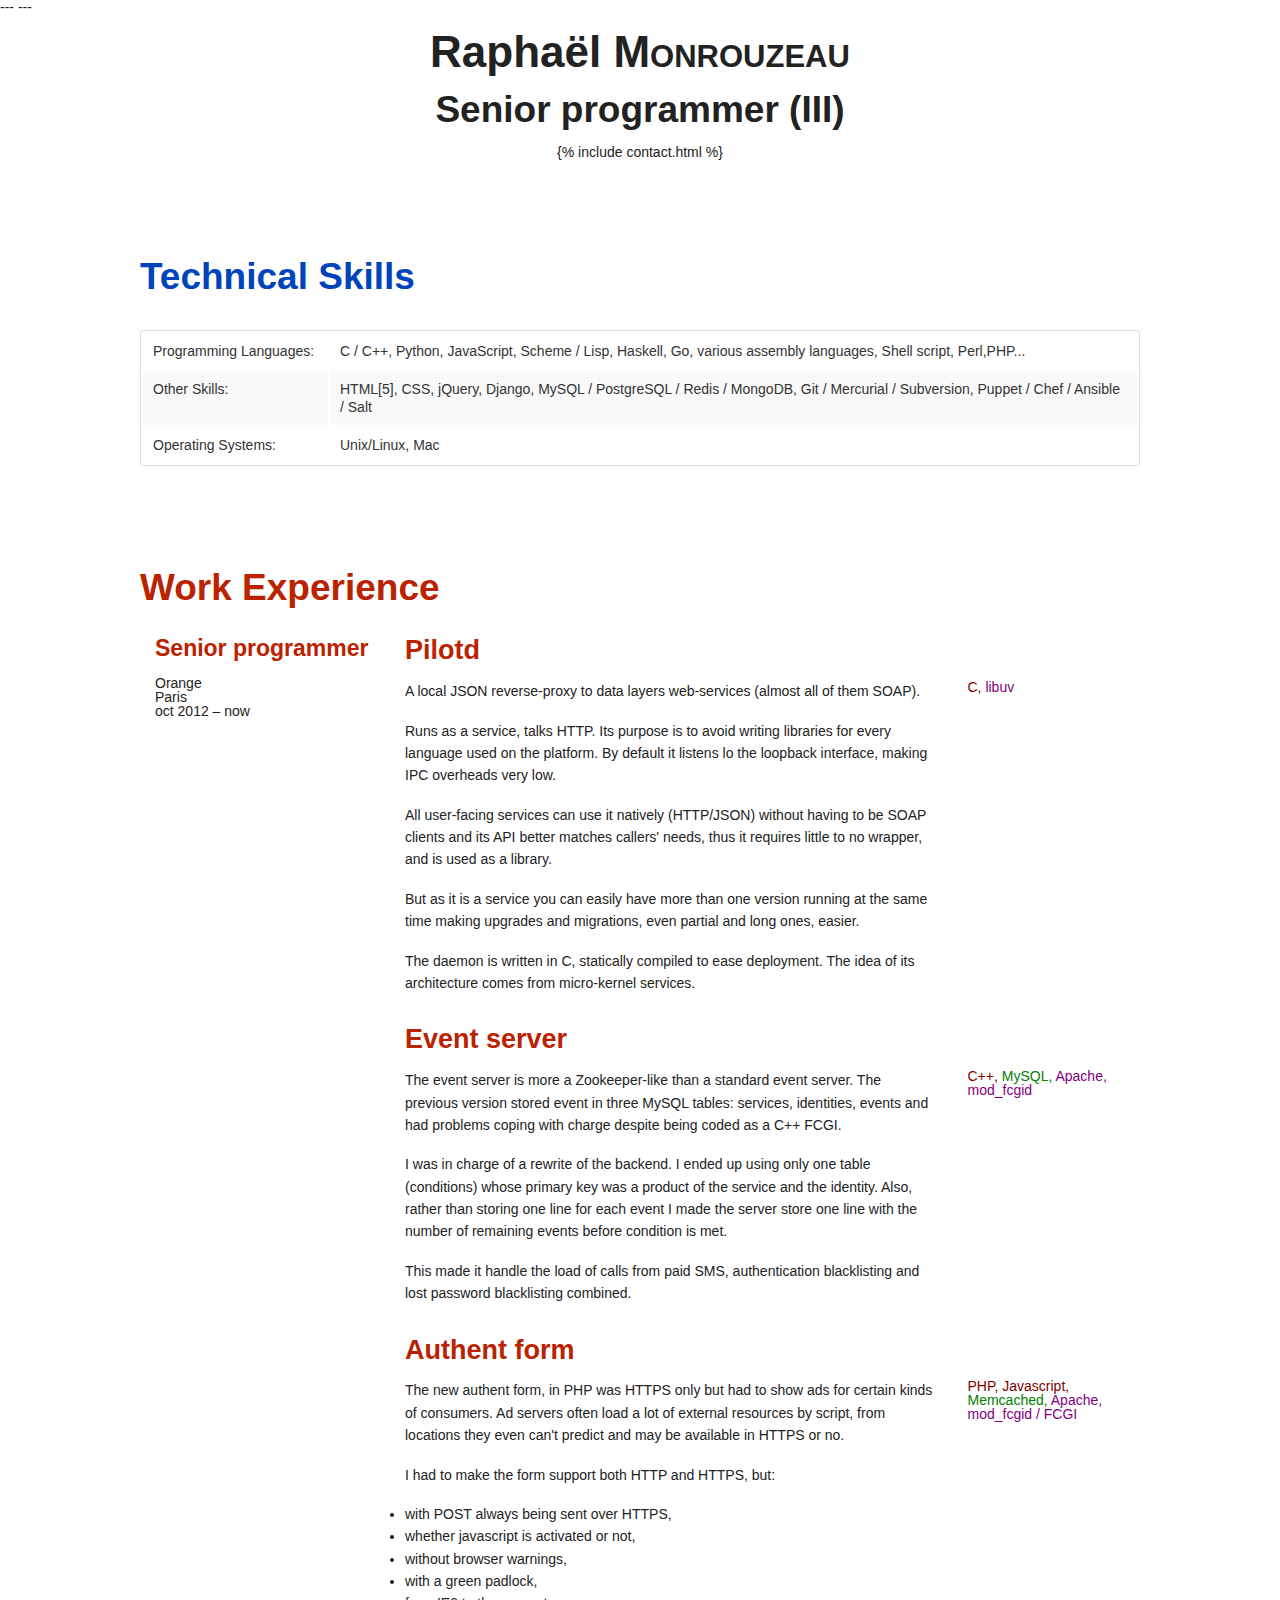
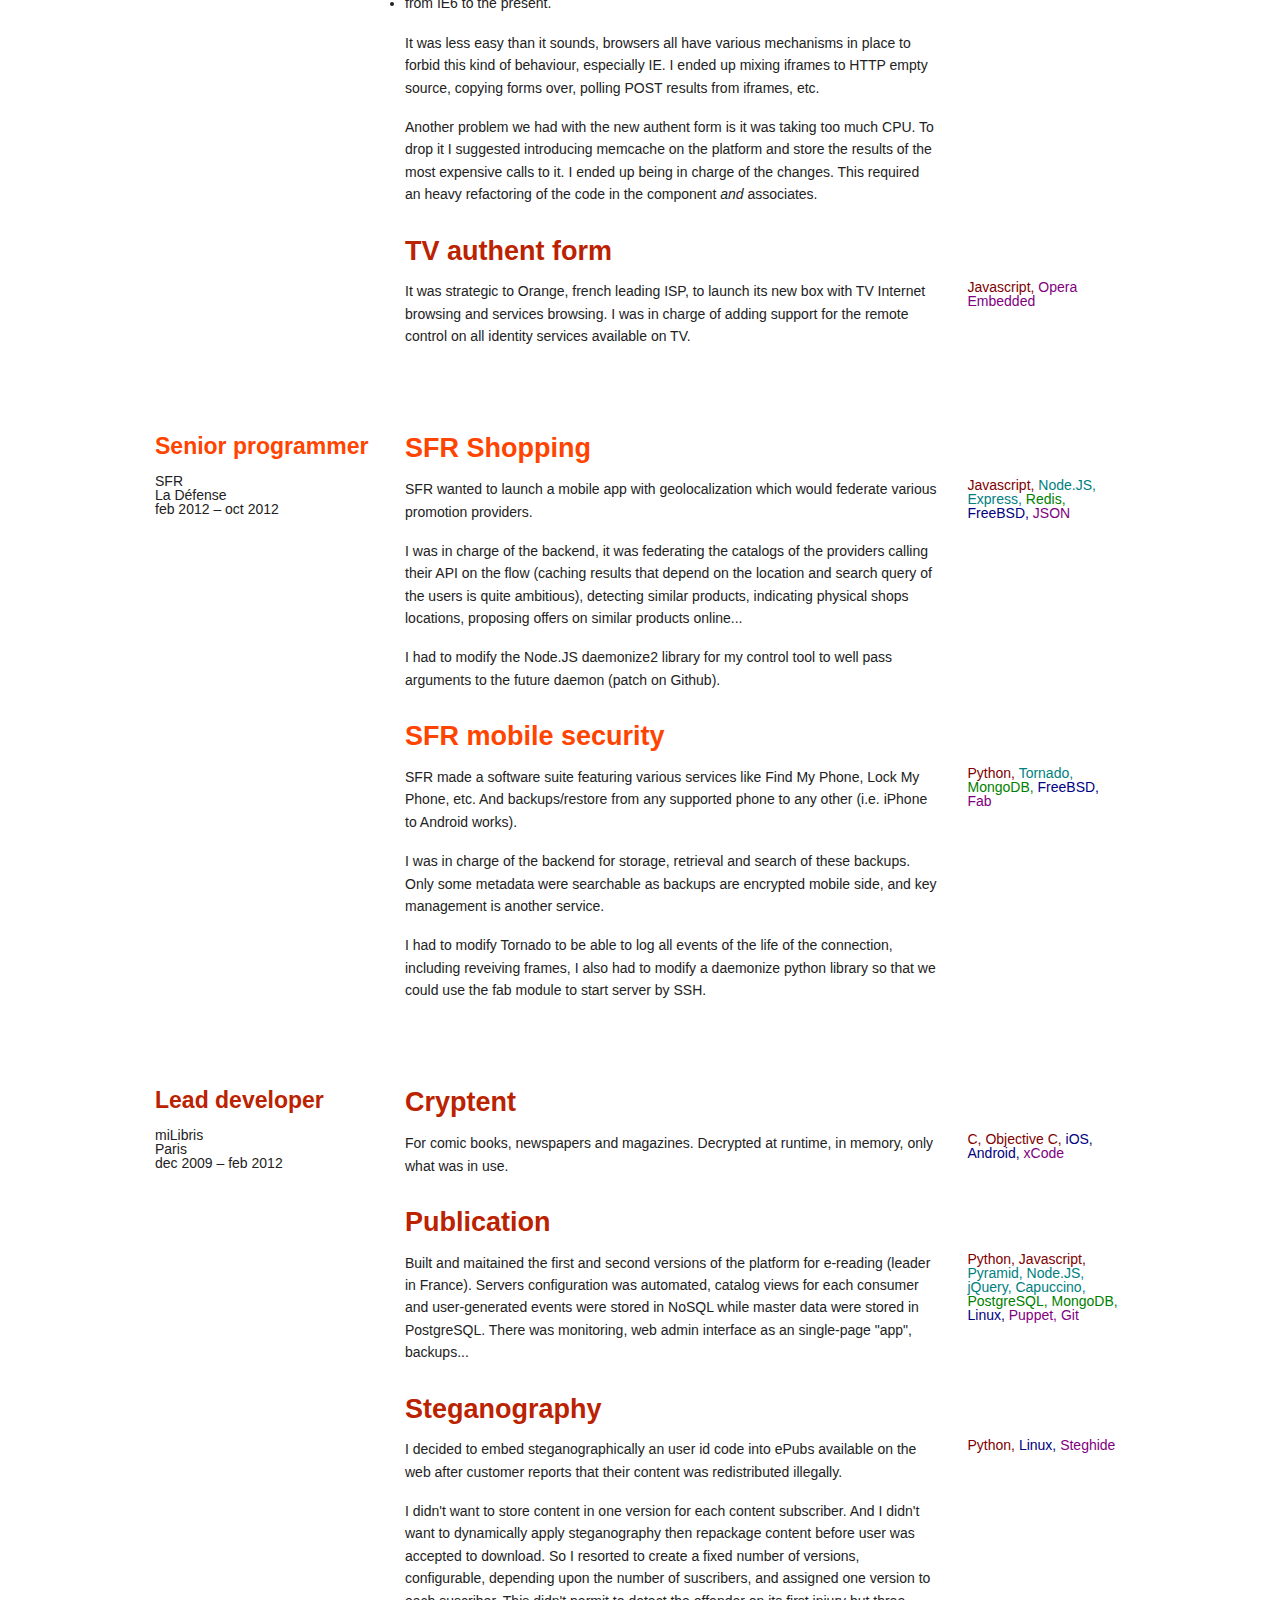
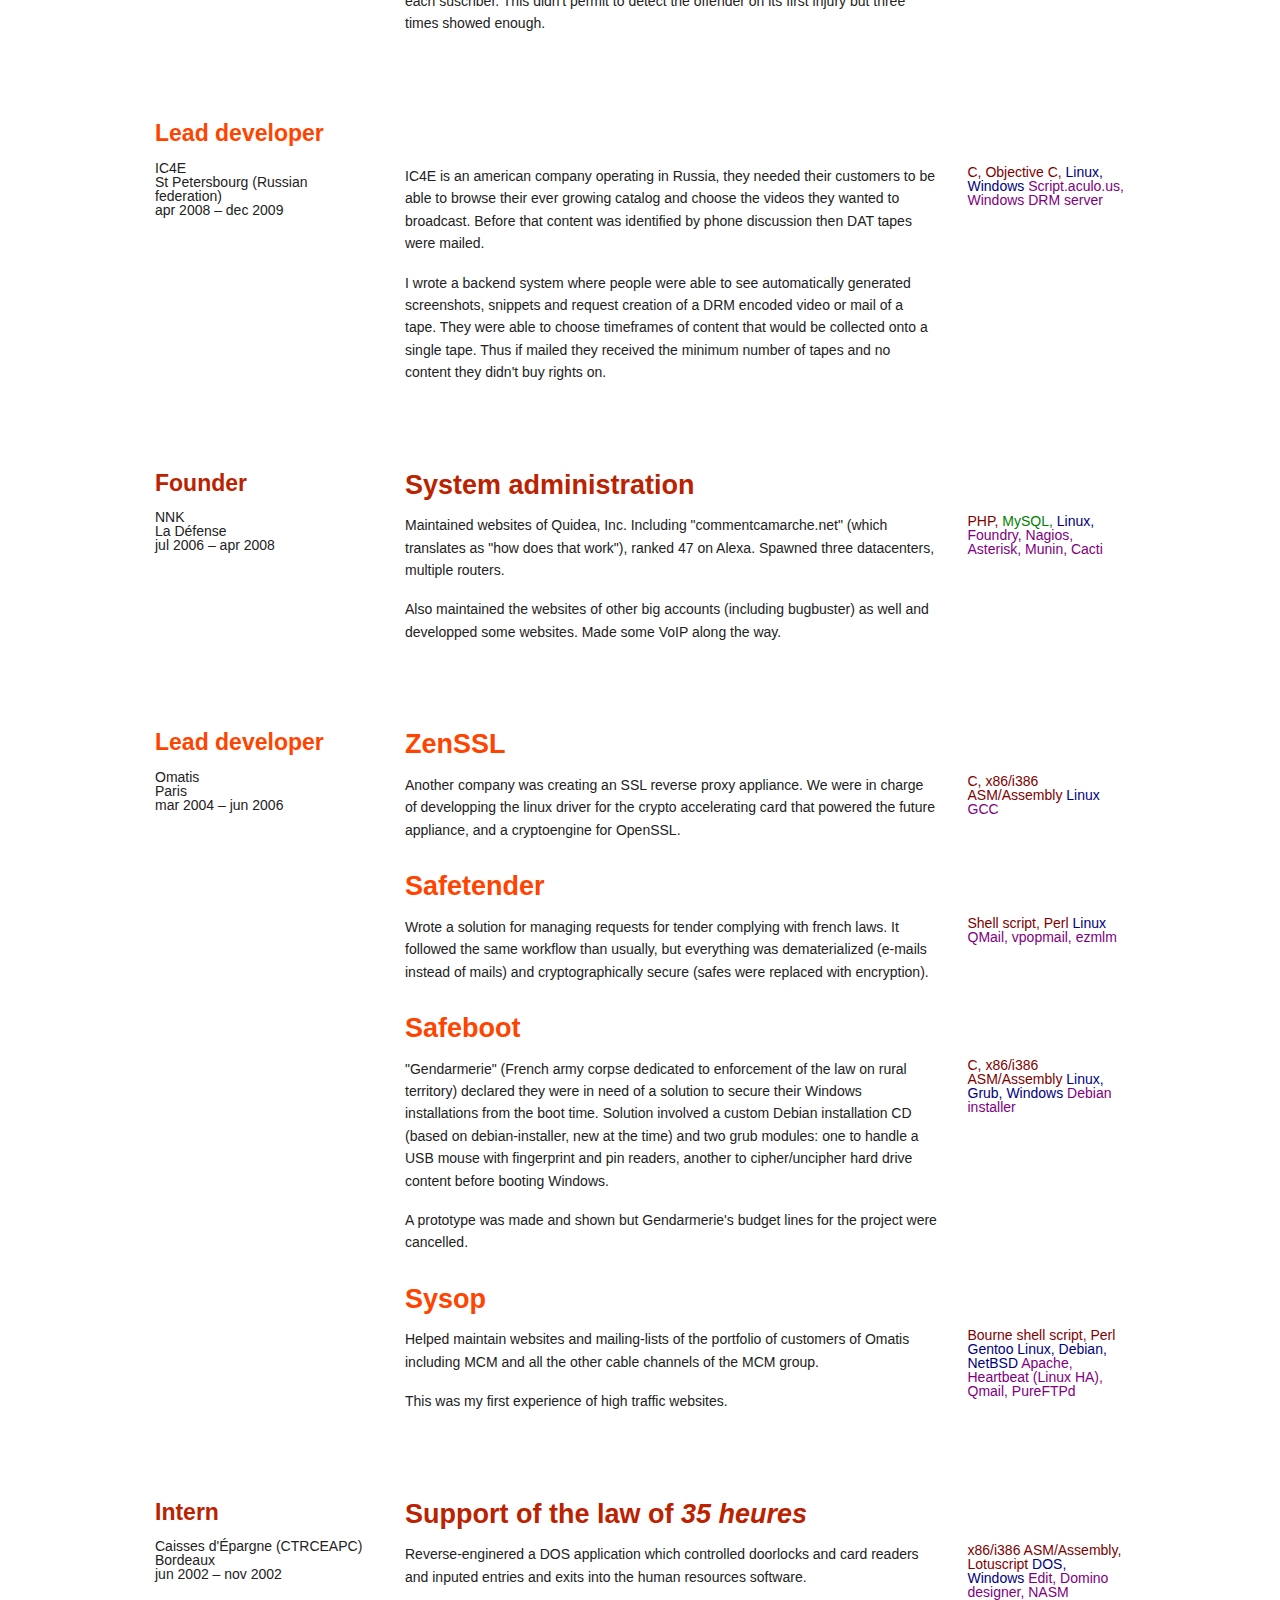
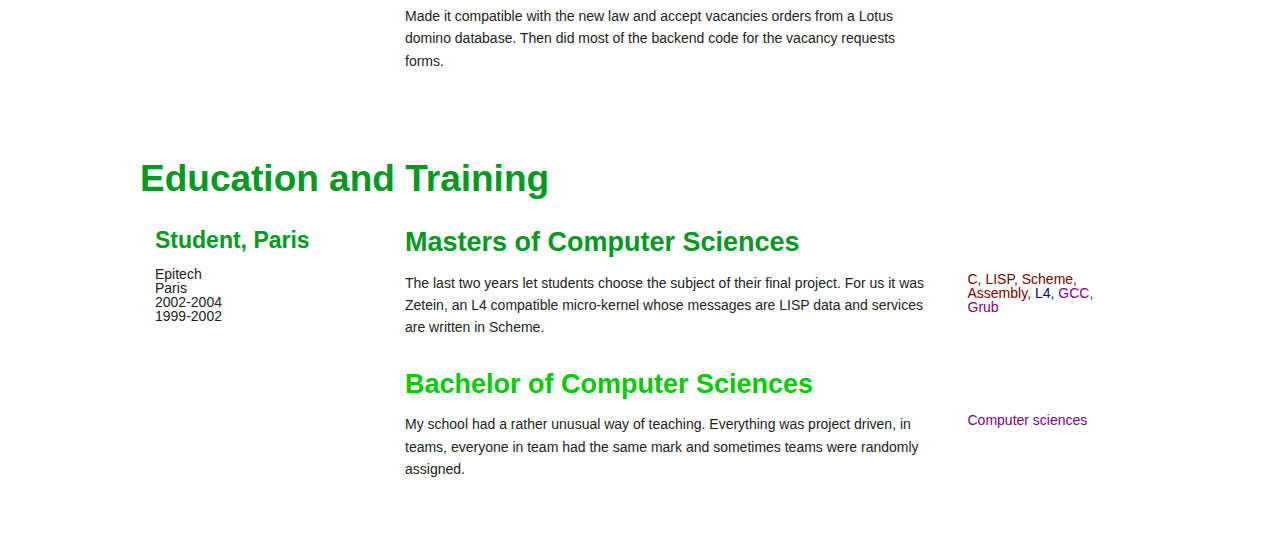
<file: en.html>
---
---
<!DOCTYPE html>
<!-- paulirish.com/2008/conditional-stylesheets-vs-css-hacks-answer-neither/ -->
<!--[if IE 8]>    <html class="no-js lt-ie9" lang=""> <![endif]-->
<!--[if gt IE 8]><!--> <html class="no-js" lang=""> <!--<![endif]-->
<head>
  <meta charset="utf-8"/>
  <!-- Thanks to http://cdolivei.github.io/resume/ and his blog post -->
  <!-- Use latest IE rendering mode available or chrome-frame if installed -->
  <meta http-equiv="X-UA-Compatible" content="IE=edge,chrome=1"/>
  <!-- Set the viewport width to device width for mobile -->
  <meta name="viewport" content="width=device-width" />
  <title>Resume of Raphaël Monrouzeau</title>
  <meta name="description" content="Raphaël Monrouzeau's resume" />
  <meta name="keywords" content="computer sciences engineer resume" />
  <meta name="author" content="Raphaël Monrouzeau" />
  <link rel="stylesheet" href="css/templates.css">
  <link rel="stylesheet" href="css/moar.css">
  <!-- <link rel="stylesheet" href="css/normalize.css" media="all"/>
       <link rel="stylesheet" href="css/web.css" media="screen"/>
       <link rel="stylesheet" href="css/print.css" media="print"/> -->
    
  <script type="text/javascript">
    // IE 8+ fix: http://blog.whatwg.org/supporting-new-elements-in-ie#comment-40743
    document.createElement("header");
    document.createElement("section");
  </script>
</head>
<body>

  <!--
  <p class="show-for-small       "> show for small (&lt; 768px) </p>
  <p class="show-for-medium-down "> show for medium down (&lt; 1280px) </p>
  <p class="show-for-medium      "> show for medium (768px - 1280px) </p>
  <p class="show-for-medium-up   "> show for medium up (&gt;= 768px) </p>
  <p class="show-for-large-down  "> show for large down (&lt; 1440px) </p>
  <p class="show-for-large       "> show for large (1280px - 1440px) </p>
  <p class="show-for-large-up    "> show for large up (&gt;= 1280px) </p>
  <p class="show-for-xlarge      "> show for xlarge (&gt;= 1440px) </p>
  -->
 <!-- medium down = 768px) </p> -->
 <!-- large down 1280px) </p> -->

  <!-- Header and Nav -->
  <header class="row" class="panel" style="text-align: center">
    <h1>Raphaël <span style="font-variant: small-caps">Monrouzeau</span></h1>
    <h2>Senior programmer (III)</h2>
    <div>{% include contact.html %}</div>
  </header>
  <!-- End Header and Nav -->

  <section class="technical">
  <div class="row">
    <h2>Technical Skills</h2>
    <table style="margin: 2em auto">
      <tr>
        <td>Programming&nbsp;Languages:&nbsp;</td>
        <td>C / C++, Python, JavaScript, Scheme / Lisp, Haskell, Go, various assembly languages, Shell script, Perl,PHP...</td>
      </div>
      <tr>
        <td>Other&nbsp;Skills:&nbsp;</td>
        <td>HTML[5], CSS, jQuery, Django, MySQL / PostgreSQL / Redis / MongoDB, Git / Mercurial / Subversion, Puppet / Chef / Ansible / Salt</td>
      </tr>
      <tr>
        <td>Operating&nbsp;Systems:&nbsp;</td>
        <td>Unix/Linux, Mac</td>
      </tr>
    </table>
  </div>
  </section>
  
  <section class="experience" id="experience">
  <div class="row">
    <a href="#experience"><h2>Work Experience</h2></a>
    <div class="three columns">
      <h4>Senior programmer</h4>
      <div>Orange</div>
      <div>Paris</div>
      <div>oct 2012 – now</div>
    </div>
    <div class="nine columns">
      <div class="row">
        <div class="nine columns">

          <h3>Pilotd</h3>

          <p> A local JSON reverse-proxy to data layers web-services (almost
          all of them SOAP). </p>
            
          <p> Runs as a service, talks HTTP. Its purpose is to avoid writing
          libraries for every language used on the platform. By default it
          listens lo the loopback interface, making IPC overheads very low.
          </p>
          
          <p> All user-facing services can use it natively (HTTP/JSON) without
          having to be SOAP clients and its API better matches callers' needs,
          thus it requires little to no wrapper, and is used as a library. </p>
          
          <p> But as it is a service you can easily have more than one
          version running at the same time making upgrades and migrations,
          even partial and long ones, easier. </p>

          <p> The daemon is written in C, statically compiled to ease
          deployment. The idea of its architecture comes from micro-kernel
          services. </p>

        </div>
        <div class="three columns">
          <h3 class="hide-for-small">&nbsp;</h3>
          <span class="languages"> C, </span>
          <span class="tools"> libuv </span>
          <h3 class="show-for-small">&nbsp;</h3>
        </div>
      </div>
      <div class="row">
        <div class="nine columns">

          <h3>Event server</h3>

          <p> The event server is more a Zookeeper-like than a standard event
          server. The previous version stored event in three MySQL tables:
          services, identities, events and had problems coping with charge
          despite being coded as a C++ FCGI. </p>

          <p> I was in charge of a rewrite of the backend. I ended up using
          only one table (conditions) whose primary key was a product of the
          service and the identity. Also, rather than storing one line for each
          event I made the server store one line with the number of remaining
          events before condition is met. </p>

          <p> This made it handle the load of calls from paid SMS,
          authentication blacklisting and lost password blacklisting combined.
          </p>

        </div>
        <div class="three columns">
          <h3 class="hide-for-small">&nbsp;</h3>
          <span class="languages"> C++, </span>
          <span class="databases"> MySQL, </span>
          <span class="tools"> Apache, mod_fcgid </span>
          <h3 class="show-for-small">&nbsp;</h3>
        </div>
      </div>
      <div class="row">
        <div class="nine columns">

          <h3>Authent form</h3>

          <p> The new authent form, in PHP was HTTPS only but had to show ads
          for certain kinds of consumers. Ad servers often load a lot of
          external resources by script, from locations they even can't predict
          and may be available in HTTPS or no. </p>
          
          <p> I had to make the form support both HTTP and HTTPS, but:</p>
         
          <ul>
            <li> with POST always being sent over HTTPS, </li>
            <li> whether javascript is activated or not, </li>
            <li> without browser warnings, </li>
            <li> with a green padlock, </li>
            <li> from IE6 to the present. </li>
          </ul>
          
          <p> It was less easy than it sounds, browsers all have various
          mechanisms in place to forbid this kind of behaviour, especially IE.
          I ended up mixing iframes to HTTP empty source, copying forms over,
          polling POST results from iframes, etc. </p>

          <p> Another problem we had with the new authent form is it was taking
          too much CPU. To drop it I suggested introducing memcache on the
          platform and store the results of the most expensive calls to it. I
          ended up being in charge of the changes. This required an heavy
          refactoring of the code in the component <em>and</em> associates.
          </p>

        </div>
        <div class="three columns">
          <h3 class="hide-for-small">&nbsp;</h3>
          <span class="languages"> PHP, Javascript, </span>
          <span class="databases"> Memcached, </span>
          <span class="tools"> Apache, mod_fcgid / FCGI </span>
          <h3 class="show-for-small">&nbsp;</h3>
        </div>
      </div>
      <div class="row">
        <div class="nine columns">

          <h3> TV authent form </h3>
    
          <p> It was strategic to Orange, french leading ISP, to launch its new
          box with TV Internet browsing and services browsing. I was in charge
          of adding support for the remote control on all identity services
          available on TV. </p>

        </div>
        <div class="three columns">
          <h3 class="hide-for-small">&nbsp;</h3>
          <span class="languages"> Javascript, </span>
          <span class="tools"> Opera Embedded </span>
          <h3 class="show-for-small">&nbsp;</h3>
        </div>
      </div>
    </div>
  </div>
  <div class="row">
    <div class="three columns">
      <h4>Senior programmer</h4>
      <div>SFR</div>
      <div>La Défense</div>
      <div>feb 2012 – oct 2012</div>
    </div>
    <div class="nine columns">
      <div class="row">
        <div class="nine columns">

          <h3>SFR Shopping</h3>

          <p> SFR wanted to launch a mobile app with geolocalization which
          would federate various promotion providers. </p>
          
          <p> I was in charge of the backend, it was federating the catalogs of
          the providers calling their API on the flow (caching results that
          depend on the location and search query of the users is quite
          ambitious), detecting similar products, indicating physical shops
          locations, proposing offers on similar products online... </p>
        
          <p> I had to modify the Node.JS daemonize2 library for my control
          tool to well pass arguments to the future daemon (patch on Github).
          </p>

        </div>

        <div class="three columns">
          <h3 class="hide-for-small">&nbsp;</h3>
          <span class="languages"> Javascript, </span>
          <span class="framework"> Node.JS, Express, </span>
          <span class="databases"> Redis, </span>
          <span class="platforms"> FreeBSD, </span>
          <span class="tools"> JSON </span>
          <h3 class="show-for-small">&nbsp;</h3>
        </div>
      </div>
      <div class="row">
        <div class="nine columns">

          <h3>SFR mobile security</h3>

          <p> SFR made a software suite featuring various services like Find My
          Phone, Lock My Phone, etc. And backups/restore from any supported
          phone to any other (i.e. iPhone to Android works). </p>
         
          <p> I was in charge of the backend for storage, retrieval and search
          of these backups. Only some metadata were searchable as backups are
          encrypted mobile side, and key management is another service. </p>
        
          <p> I had to modify Tornado to be able to log all events of the life
          of the connection, including reveiving frames, I also had to modify a
          daemonize python library so that we could use the fab module to start
          server by SSH. </p>

        </div>
        <div class="three columns">
          <h3 class="hide-for-small">&nbsp;</h3>
          <span class="languages"> Python, </span>
          <span class="framework"> Tornado, </span>
          <span class="databases"> MongoDB, </span>
          <span class="platforms"> FreeBSD, </span>
          <span class="tools"> Fab </span>
          <h3 class="show-for-small">&nbsp;</h3>
        </div>
      </div>
    </div>
  </div>
  <div class="row">
    <div class="three columns">
      <h4>Lead developer</h4>
      <div>miLibris</div>
      <div>Paris</div>
      <div>dec 2009 – feb 2012</div>
    </div>
    <div class="nine columns">
      <div class="row">
        <div class="nine columns">

          <h3>Cryptent</h3>

          <p> For comic books, newspapers and magazines. Decrypted at runtime,
          in memory, only what was in use. </p>

        </div>
        <div class="three columns">
          <h3 class="hide-for-small">&nbsp;</h3>
          <span class="languages"> C, Objective C,</span>
          <span class="platforms"> iOS, Android, </span>
          <span class="tools"> xCode </span>
          <h3 class="show-for-small">&nbsp;</h3>
        </div>
      </div>
      <div class="row">
        <div class="nine columns">

          <h3>Publication</h3>

          <p> Built and maitained the first and second versions of the platform
          for e-reading (leader in France). Servers configuration was
          automated, catalog views for each consumer and user-generated events
          were stored in NoSQL while master data were stored in PostgreSQL.
          There was monitoring, web admin interface as an single-page "app",
          backups...  </p>

        </div>
        <div class="three columns">
          <h3 class="hide-for-small">&nbsp;</h3>
          <span class="languages"> Python, Javascript, </span>
          <span class="framework"> Pyramid, Node.JS, jQuery, Capuccino, </span>
          <span class="databases"> PostgreSQL, MongoDB, </span>
          <span class="platforms"> Linux, </span>
          <span class="tools"> Puppet, Git </span>
          <h3 class="show-for-small">&nbsp;</h3>
        </div>
      </div>
      <div class="row">
        <div class="nine columns">

          <h3>Steganography</h3>

          <p> I decided to embed steganographically an user id code into ePubs
          available on the web after customer reports that their content was
          redistributed illegally. </p>

          <p> I didn't want to store content in one version for each content
          subscriber. And I didn't want to dynamically apply steganography then
          repackage content before user was accepted to download. So I resorted
          to create a fixed number of versions, configurable, depending upon
          the number of suscribers, and assigned one version to each suscriber.
          This didn't permit to detect the offender on its first injury but
          three times showed enough. </p>

        </div>
        <div class="three columns">
          <h3 class="hide-for-small">&nbsp;</h3>
          <span class="languages"> Python, </span>
          <span class="platforms"> Linux, </span>
          <span class="tools"> Steghide </span>
          <h3 class="show-for-small">&nbsp;</h3>
        </div>
      </div>
    </div>
  </div>
  <div class="row">
    <div class="three columns">
      <h4>Lead developer</h4>
      <div>IC4E</div>
      <div>St Petersbourg (Russian federation)</div>
      <div>apr 2008 – dec 2009</div>
    </div>
    <div class="nine columns">
      <div class="row">
        <div class="nine columns">

          <h3>&nbsp;</h3>

          <p> IC4E is an american company operating in Russia, they needed
          their customers to be able to browse their ever growing catalog and
          choose the videos they wanted to broadcast. Before that content was
          identified by phone discussion then DAT tapes were mailed. </p>

          <p> I wrote a backend system where people were able to see
          automatically generated screenshots, snippets and request creation of
          a DRM encoded video or mail of a tape. They were able to choose
          timeframes of content that would be collected onto a single tape.
          Thus if mailed they received the minimum number of tapes and no
          content they didn't buy rights on. </p>

        </div>
        <div class="three columns">
          <h3 class="hide-for-small">&nbsp;</h3>
          <span class="languages"> C, Objective C,</span>
          <span class="platforms"> Linux, Windows </span>
          <span class="tools"> Script.aculo.us, Windows DRM server </span>
          <h3 class="show-for-small">&nbsp;</h3>
        </div>
      </div>
    </div>
  </div>
  <div class="row">
    <div class="three columns">
      <h4>Founder</h4>
      <div>NNK</div>
      <div>La Défense</div>
      <div>jul 2006 – apr 2008</div>
    </div>
    <div class="nine columns">
      <div class="row">
        <div class="nine columns">

          <h3>System administration</h3>

          <p> Maintained websites of Quidea, Inc. Including
          "commentcamarche.net" (which translates as "how does that work"),
          ranked 47 on Alexa. Spawned three datacenters, multiple routers. </p>

          <p> Also maintained the websites of other big accounts (including bugbuster) as well and developped some
          websites. Made some VoIP along the way.  </p>

        </div>
        <div class="three columns">
          <h3 class="hide-for-small">&nbsp;</h3>
          <span class="languages"> PHP, </span>
          <span class="databases"> MySQL, </span>
          <span class="platforms"> Linux, </span>
          <span class="tools"> Foundry, Nagios, Asterisk, Munin, Cacti </span>
          <h3 class="show-for-small">&nbsp;</h3>
        </div>
      </div>
    </div>
  </div>
  <div class="row">
    <div class="three columns">
      <h4>Lead developer</h4>
      <div>Omatis</div>
      <div>Paris</div>
      <div>mar 2004 – jun 2006</div>
    </div>
    <div class="nine columns">
      <div class="row">
        <div class="nine columns">

          <h3>ZenSSL</h3>

          <p> Another company was creating an SSL reverse proxy appliance. We
          were in charge of developping the linux driver for the crypto
          accelerating card that powered the future appliance, and a
          cryptoengine for OpenSSL. </p>

        </div>
        <div class="three columns">
          <h3 class="hide-for-small">&nbsp;</h3>
          <span class="languages"> C, x86/i386 ASM/Assembly </span>
          <span class="platforms"> Linux </span>
          <span class="tools"> GCC </span>
          <h3 class="show-for-small">&nbsp;</h3>
        </div>
      </div>
      <div class="row">
        <div class="nine columns">

          <h3>Safetender</h3>

          <p> Wrote a solution for managing requests for tender complying
          with french laws. It followed the same workflow than usually, but
          everything was dematerialized (e-mails instead of mails) and
          cryptographically secure (safes were replaced with encryption).
          </p>

        </div>
        <div class="three columns">
          <h3 class="hide-for-small">&nbsp;</h3>
          <span class="languages"> Shell script, Perl </span>
          <span class="platforms"> Linux </span>
          <span class="tools"> QMail, vpopmail, ezmlm </span>
          <h3 class="show-for-small">&nbsp;</h3>
        </div>
      </div>
      <div class="row">
        <div class="nine columns">

          <h3> Safeboot </h3>

          <p> "Gendarmerie" (French army corpse dedicated to enforcement of
          the law on rural territory) declared they were in need of a
          solution to secure their Windows installations from the boot time.
          Solution involved a custom Debian installation CD (based on
          debian-installer, new at the time) and two grub modules: one to
          handle a USB mouse with fingerprint and pin readers, another to
          cipher/uncipher hard drive content before booting Windows. </p>

          <p> A prototype was made and shown but Gendarmerie's budget lines
          for the project were cancelled. </p>

        </div>
        <div class="three columns">
          <h3 class="hide-for-small">&nbsp;</h3>
          <span class="languages"> C, x86/i386 ASM/Assembly </span>
          <span class="platforms"> Linux, Grub, Windows </span>
          <span class="tools"> Debian installer </span>
          <h3 class="show-for-small">&nbsp;</h3>
        </div>
      </div>
      <div class="row">
        <div class="nine columns">

          <h3> Sysop </h3>

          <p> Helped maintain websites and mailing-lists of the portfolio of
          customers of Omatis including MCM and all the other cable
          channels of the MCM group. </p>

          <p> This was my first experience of high traffic websites. </p>

        </div>
        <div class="three columns">
          <h3 class="hide-for-small">&nbsp;</h3>
          <span class="languages"> Bourne shell script, Perl </span>
          <span class="platforms"> Gentoo Linux, Debian, NetBSD </span>
          <span class="tools"> Apache, Heartbeat (Linux HA), Qmail, PureFTPd </span>
          <h3 class="show-for-small">&nbsp;</h3>
        </div>
      </div>
    </div>
  </div>
  <div class="row">
    <div class="three columns">
      <h4>Intern</h4>
      <div>Caisses d'Épargne (CTRCEAPC)</div>
      <div>Bordeaux</div>
      <div>jun 2002 – nov 2002</div>
    </div>
    <div class="nine columns">
      <div class="row">
        <div class="nine columns">

          <h3> Support of the law of <em>35 heures</em></h3>

          <p> Reverse-enginered a DOS application which controlled doorlocks
          and card readers and inputed entries and exits into the human
          resources software. </p>

          <p> Made it compatible with the new law and accept vacancies orders
          from a Lotus domino database. Then did most of the backend code
          for the vacancy requests forms. </p>

        </div>
        <div class="three columns">
          <h3 class="hide-for-small">&nbsp;</h3>
          <span class="languages"> x86/i386 ASM/Assembly, Lotuscript </span>
          <span class="platforms"> DOS, Windows </span>
          <span class="tools"> Edit, Domino designer, NASM </span>
          <h3 class="show-for-small">&nbsp;</h3>
        </div>
      </div>
    </div>
  </div>
  </div>
  </section>

  <section class="education" id="education">
  <div class="row">
    <a href="#education"><h2>Education and Training</h2></a>
    <div class="three columns">
        <!-- <h4>-- Engineering degree in -- Masters of Computer Sciences</h4> -->
      <h4>Student, Paris</h4>
      <div>Epitech</div>
      <div>Paris</div>
      <div>2002-2004</div>
      <div>1999-2002</div>
    </div>
    <div class="nine columns">
      <div class="row">
        <div class="nine columns">

          <h3>Masters of Computer Sciences</h3>
            
          <p> The last two years let students choose the subject of their final
          project. For us it was Zetein, an L4 compatible micro-kernel whose
          messages are LISP data and services are written in Scheme. </p>

        </div>
        <div class="three columns">
          <h3 class="hide-for-small">&nbsp;</h3>
          <span class="languages"> C, LISP, Scheme, Assembly, </span>
          <span class="platforms"> L4, </span>
          <span class="tools"> GCC, Grub </span>
          <h3 class="show-for-small">&nbsp;</h3>
        </div>
      </div>
      <div class="row">
        <div class="nine columns">

          <h3>Bachelor of Computer Sciences</h3>

          <p> My school had a rather unusual way of teaching. Everything was
          project driven, in teams, everyone in team had the same mark and
          sometimes teams were randomly assigned. </p>

        </div>
        <div class="three columns">
          <h3 class="hide-for-small">&nbsp;</h3>
          <span class="tools"> Computer sciences </span>
          <h3 class="show-for-small">&nbsp;</h3>
        </div>
      </div>
    </div>
  </div>
  </section>
</body>
</html>
</file>
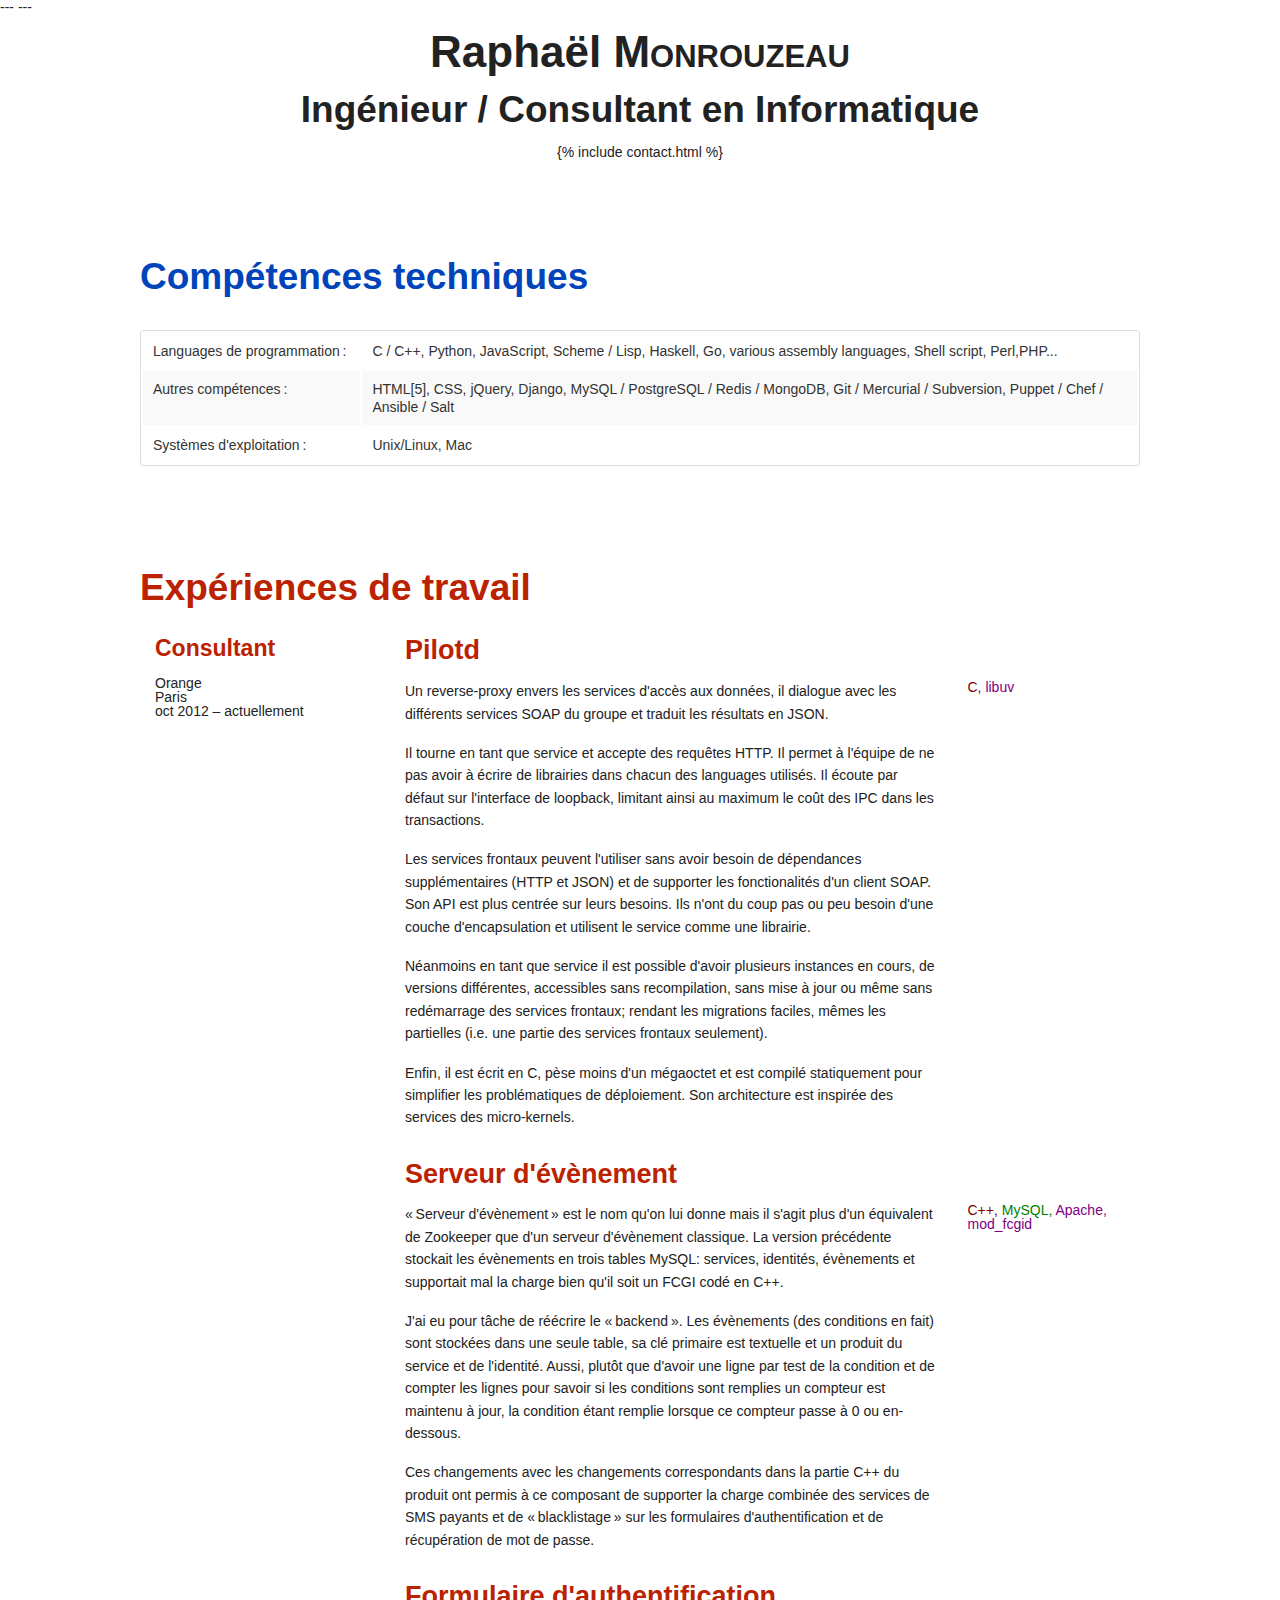
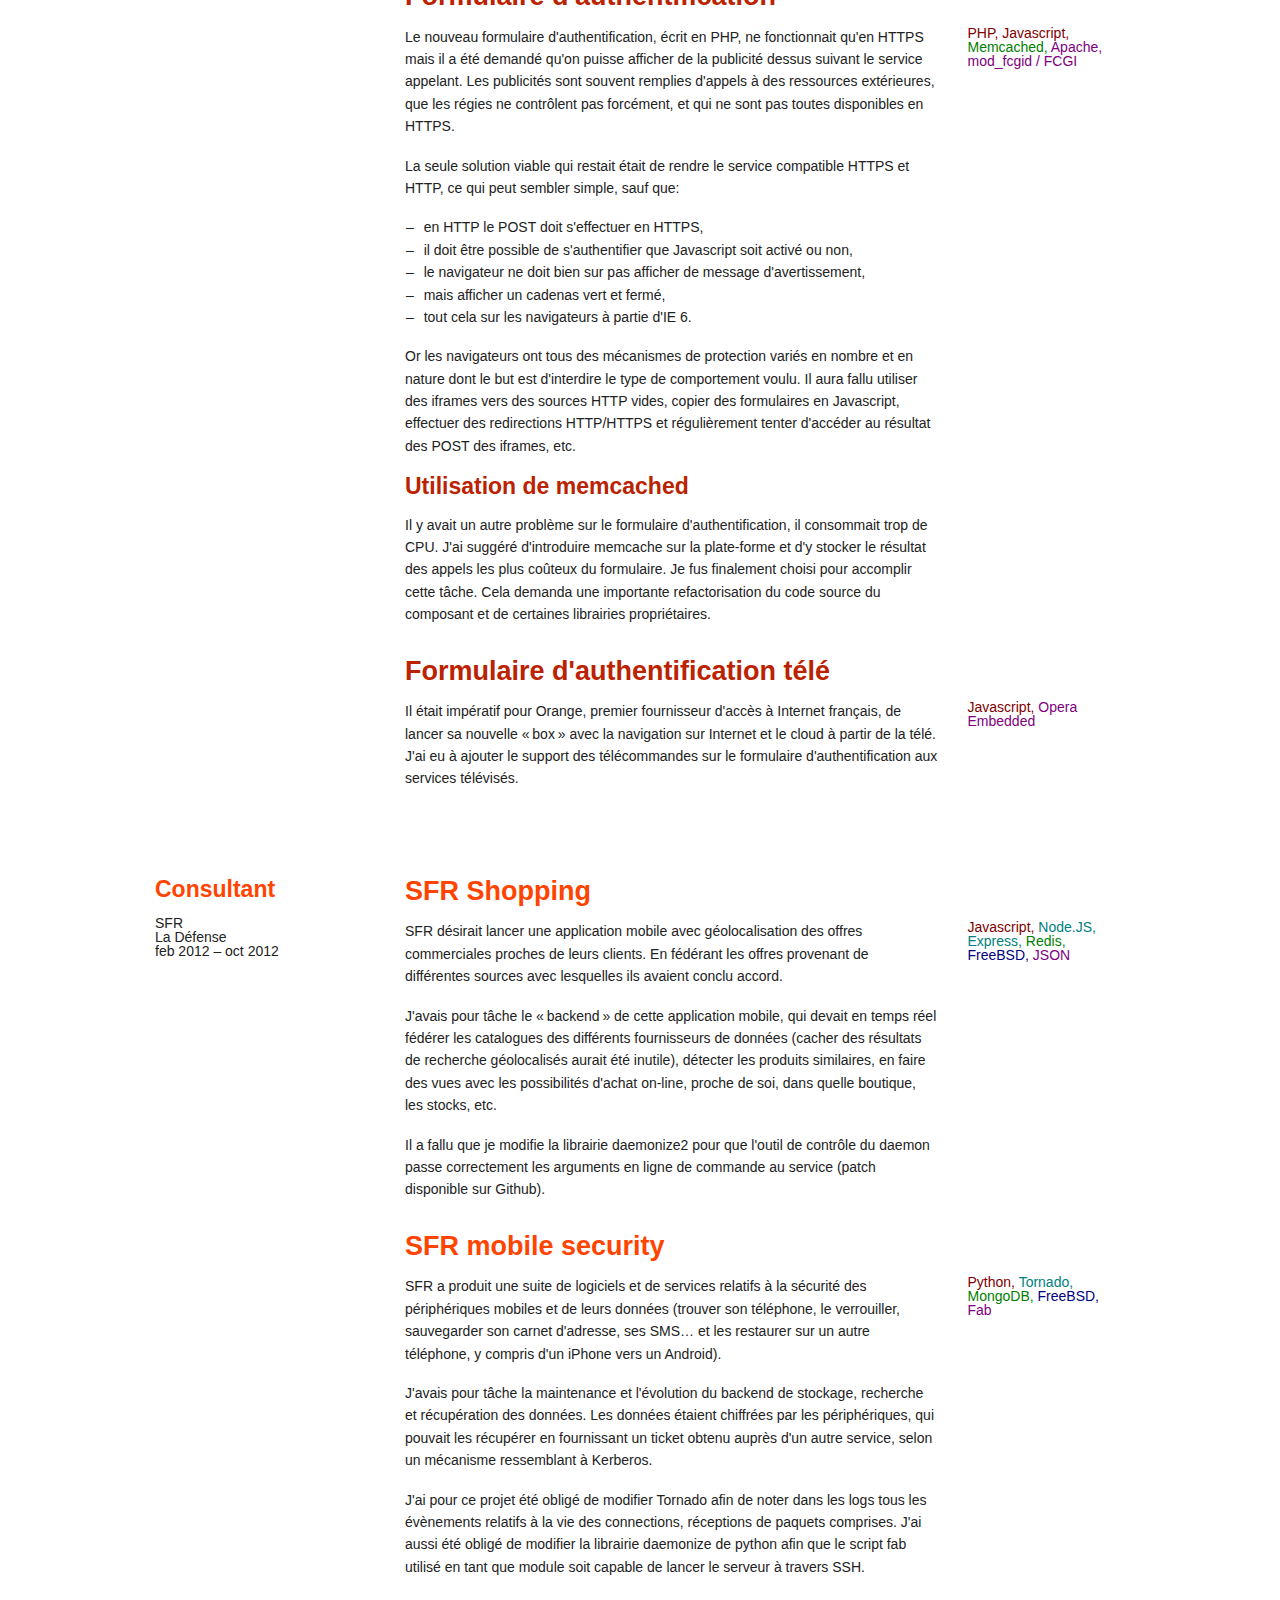
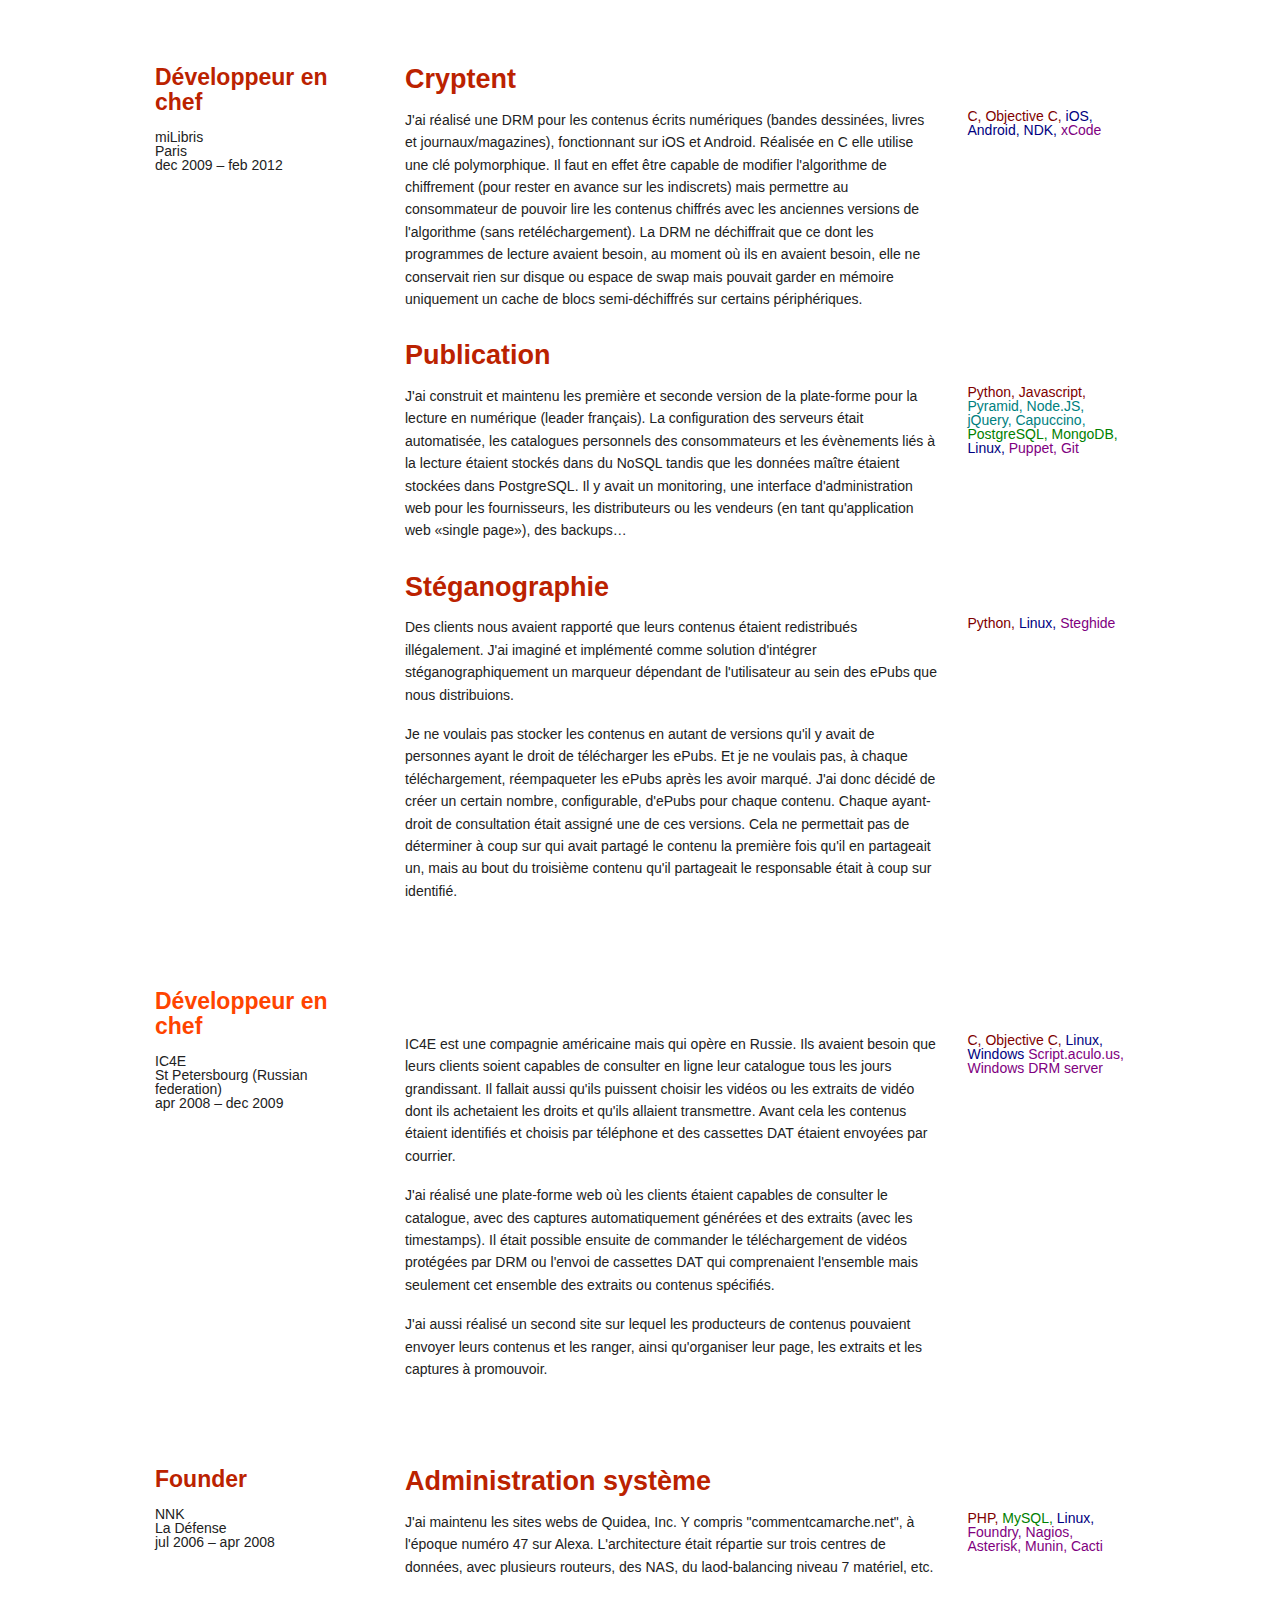
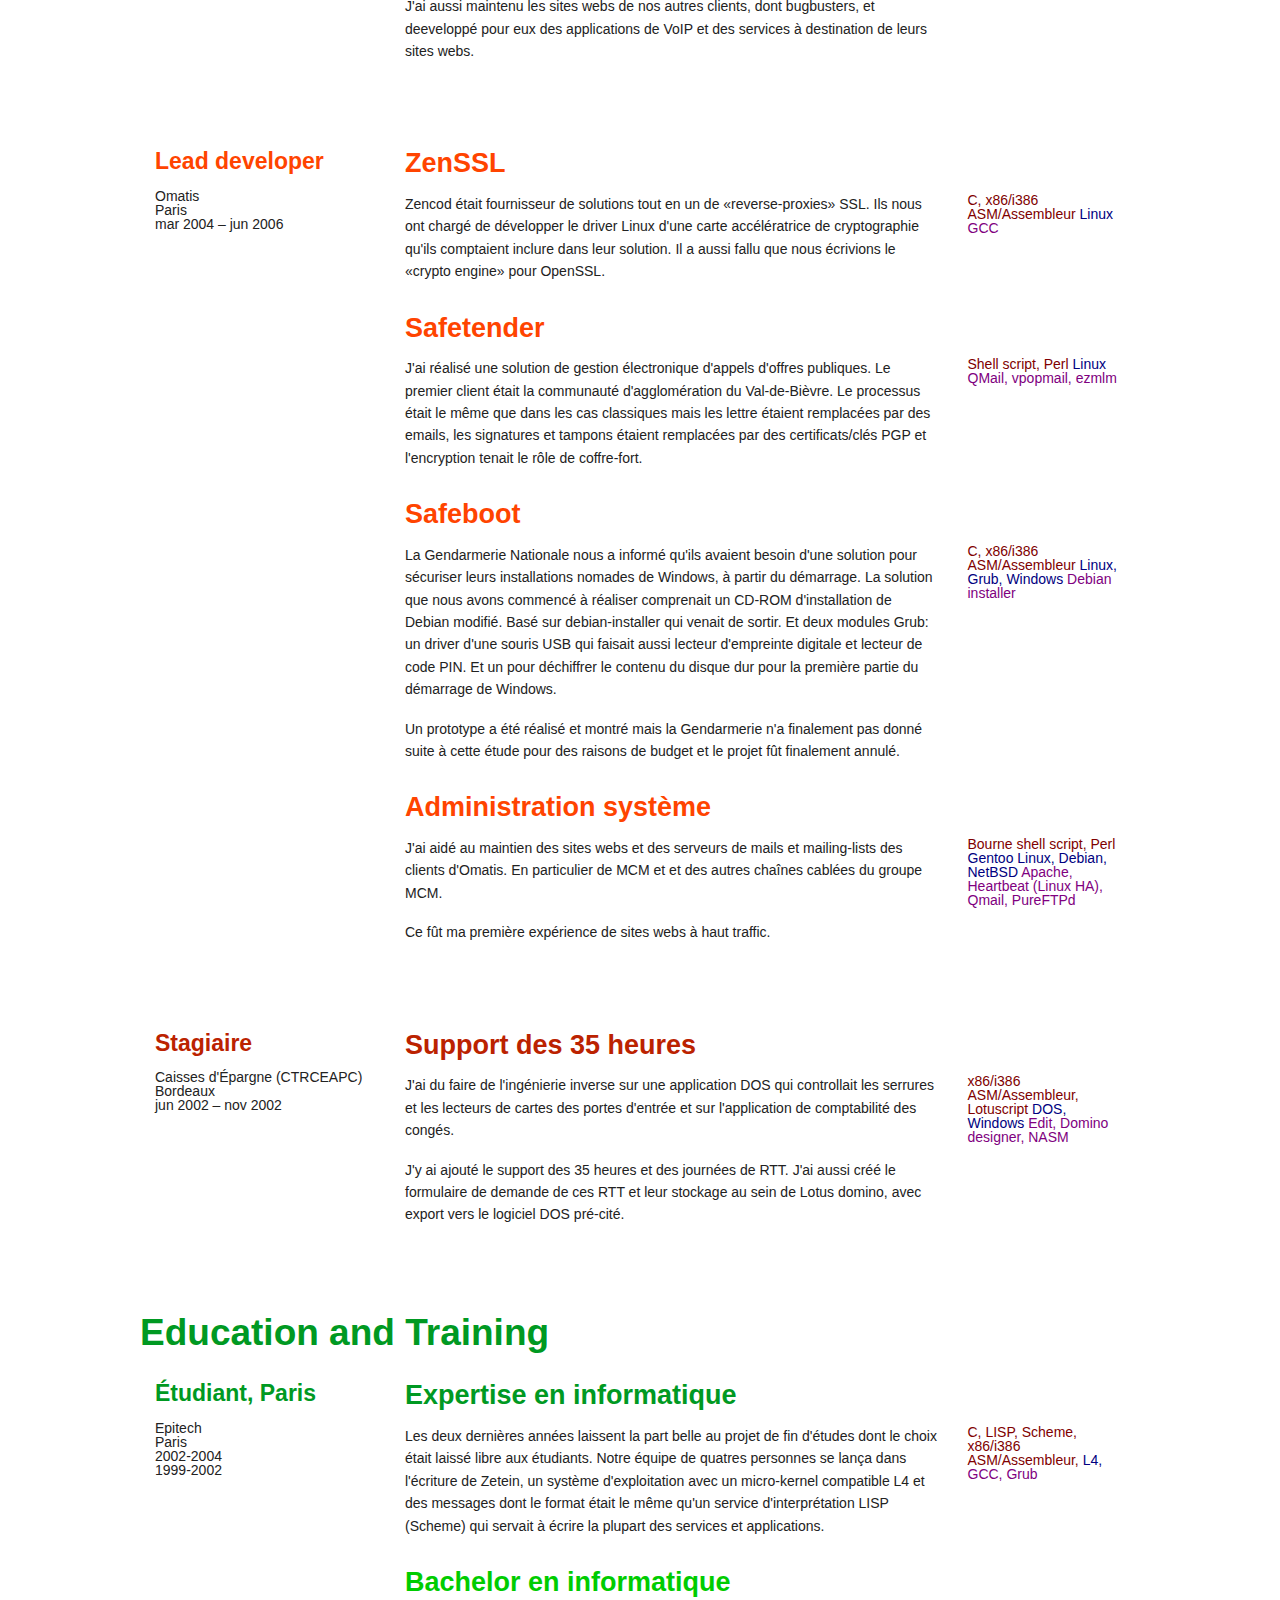
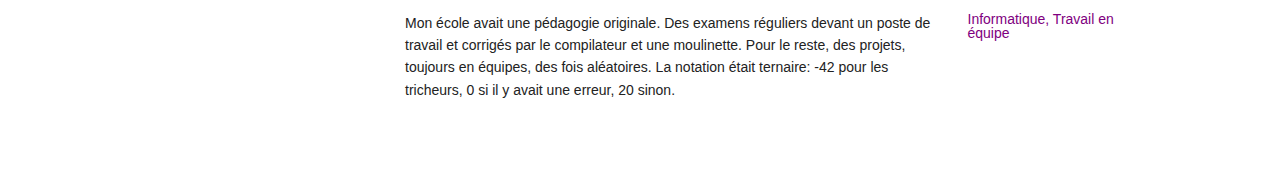
<file: fr.html>
---
---
<!DOCTYPE html>
<!-- paulirish.com/2008/conditional-stylesheets-vs-css-hacks-answer-neither/ -->
<!--[if IE 8]>    <html class="no-js lt-ie9" lang="fr"> <![endif]-->
<!--[if gt IE 8]><!--> <html class="no-js" lang="fr"> <!--<![endif]-->
<head>
  <meta charset="utf-8"/>
  <!-- Thanks to http://cdolivei.github.io/resume/ and his blog post -->
  <!-- Use latest IE rendering mode available or chrome-frame if installed -->
  <meta http-equiv="X-UA-Compatible" content="IE=edge,chrome=1"/>
  <!-- Set the viewport width to device width for mobile -->
  <meta name="viewport" content="width=device-width" />
  <title>CV | Curriculum Vitae de Raphaël Monrouzeau</title>
  <meta name="description" content="CV de Raphaël Monrouzeau" />
  <meta name="keywords" content="CV ingénieur informatique" />
  <meta name="author" content="Raphaël Monrouzeau" />
  <link rel="stylesheet" href="css/templates.css">
  <link rel="stylesheet" href="css/moar.css">
  <!-- <link rel="stylesheet" href="css/normalize.css" media="all"/>
       <link rel="stylesheet" href="css/web.css" media="screen"/>
       <link rel="stylesheet" href="css/print.css" media="print"/> -->

  <style>
      ul{ list-style-type:none; padding-left: 16px; }
      ul li:before{ content:"–"; position:relative; left:-6px;}
      ul li{ text-indent:-9px; }
  </style>

  <script type="text/javascript">
    // IE 8+ fix: http://blog.whatwg.org/supporting-new-elements-in-ie#comment-40743
    document.createElement("header");
    document.createElement("section");
  </script>
</head>
<body>

  <!--
  <p class="show-for-small       "> show for small (&lt; 768px) </p>
  <p class="show-for-medium-down "> show for medium down (&lt; 1280px) </p>
  <p class="show-for-medium      "> show for medium (768px - 1280px) </p>
  <p class="show-for-medium-up   "> show for medium up (&gt;= 768px) </p>
  <p class="show-for-large-down  "> show for large down (&lt; 1440px) </p>
  <p class="show-for-large       "> show for large (1280px - 1440px) </p>
  <p class="show-for-large-up    "> show for large up (&gt;= 1280px) </p>
  <p class="show-for-xlarge      "> show for xlarge (&gt;= 1440px) </p>
  -->
 <!-- medium down = 768px) </p> -->
 <!-- large down 1280px) </p> -->

  <!-- Header and Nav -->
  <header class="row" class="panel" style="text-align: center">
    <h1>Raphaël <span style="font-variant: small-caps">Monrouzeau</span></h1>
    <h2>Ingénieur / Consultant en Informatique</h2>
    <div>{% include contact.html %}</div>
  </header>
  <!-- End Header and Nav -->

  <section class="technical">
  <div class="row">
    <h2>Compétences techniques</h2>
    <table style="margin: 2em auto">
      <tr>
        <td>Languages&nbsp;de&nbsp;programmation&#8239;:&nbsp;</td>
        <td>C / C++, Python, JavaScript, Scheme / Lisp, Haskell, Go, various assembly languages, Shell script, Perl,PHP...</td>
      </div>
      <tr>
        <td>Autres&nbsp;compétences&#8239;:&nbsp;</td>
        <td>HTML[5], CSS, jQuery, Django, MySQL / PostgreSQL / Redis / MongoDB, Git / Mercurial / Subversion, Puppet / Chef / Ansible / Salt</td>
      </tr>
      <tr>
        <td>Systèmes&nbsp;d'exploitation&#8239;:&nbsp;</td>
        <td>Unix/Linux, Mac</td>
      </tr>
    </table>
  </div>
  </section>
  
  <section class="experience" id="experience">
  <div class="row">
    <a href="#experience"><h2>Expériences de travail</h2></a>
    <div class="three columns">
      <h4>Consultant</h4>
      <div>Orange</div>
      <div>Paris</div>
      <div>oct 2012 – actuellement</div>
    </div>
    <div class="nine columns">
      <div class="row">
        <div class="nine columns">

          <h3>Pilotd</h3>

          <p> Un reverse-proxy envers les services d'accès aux données, il
          dialogue avec les différents services SOAP du groupe et traduit les
          résultats en JSON. </p>
            
          <p> Il tourne en tant que service et accepte des requêtes HTTP. Il
          permet à l'équipe de ne pas avoir à écrire de librairies dans chacun
          des languages utilisés. Il écoute par défaut sur l'interface de
          loopback, limitant ainsi au maximum le coût des IPC dans les
          transactions. </p>
          
          <p> Les services frontaux peuvent l'utiliser sans avoir besoin de
          dépendances supplémentaires (HTTP et JSON) et de supporter les
          fonctionalités d'un client SOAP. Son API est plus centrée sur leurs
          besoins. Ils n'ont du coup pas ou peu besoin d'une couche
          d'encapsulation et utilisent le service comme une librairie. </p>
          
          <p> Néanmoins en tant que service il est possible d'avoir plusieurs
          instances en cours, de versions différentes, accessibles sans
          recompilation, sans mise à jour ou même sans redémarrage des services
          frontaux; rendant les migrations faciles, mêmes les partielles (i.e.
          une partie des services frontaux seulement). </p> 

          <p> Enfin, il est écrit en C, pèse moins d'un mégaoctet et est
          compilé statiquement pour simplifier les problématiques de
          déploiement. Son architecture est inspirée des services des
          micro-kernels. </p>

        </div>
        <div class="three columns">
          <h3 class="hide-for-small">&nbsp;</h3>
          <span class="languages"> C, </span>
          <span class="tools"> libuv </span>
          <h3 class="show-for-small">&nbsp;</h3>
        </div>
      </div>
      <div class="row">
        <div class="nine columns">

          <h3>Serveur d'évènement</h3>

          <p> «&#8239;Serveur d'évènement&#8239;» est le nom qu'on lui donne
          mais il s'agit plus d'un équivalent de Zookeeper que d'un serveur
          d'évènement classique. La version précédente stockait les évènements
          en trois tables MySQL: services, identités, évènements et supportait
          mal la charge bien qu'il soit un FCGI codé en C++. </p>

          <p> J'ai eu pour tâche de réécrire le «&#8239;backend&#8239;». Les
          évènements (des conditions en fait) sont stockées dans une seule
          table, sa clé primaire est textuelle et un produit du service et de
          l'identité. Aussi, plutôt que d'avoir une ligne par test de la
          condition et de compter les lignes pour savoir si les conditions sont
          remplies un compteur est maintenu à jour, la condition étant remplie
          lorsque ce compteur passe à 0 ou en-dessous. </p>

          <p> Ces changements avec les changements correspondants dans la
          partie C++ du produit ont permis à ce composant de supporter la
          charge combinée des services de SMS payants et de
          «&#8239;blacklistage&#8239;» sur les formulaires d'authentification
          et de récupération de mot de passe. </p>

        </div>
        <div class="three columns">
          <h3 class="hide-for-small">&nbsp;</h3>
          <span class="languages"> C++, </span>
          <span class="databases"> MySQL, </span>
          <span class="tools"> Apache, mod_fcgid </span>
          <h3 class="show-for-small">&nbsp;</h3>
        </div>
      </div>
      <div class="row">
        <div class="nine columns">

          <h3>Formulaire d'authentification</h3>

          <p> Le nouveau formulaire d'authentification, écrit en PHP, ne
          fonctionnait qu'en HTTPS mais il a été demandé qu'on puisse afficher
          de la publicité dessus suivant le service appelant. Les publicités
          sont souvent remplies d'appels à des ressources extérieures, que les
          régies ne contrôlent pas forcément, et qui ne sont pas toutes
          disponibles en HTTPS. </p>
          
          <p> La seule solution viable qui restait était de rendre le service
          compatible HTTPS et HTTP, ce qui peut sembler simple, sauf que:</p>
         
          <ul>
            <li> en HTTP le POST doit s'effectuer en HTTPS, </li>
            <li> il doit être possible de s'authentifier que Javascript soit activé ou non, </li>
            <li> le navigateur ne doit bien sur pas afficher de message d'avertissement, </li>
            <li> mais afficher un cadenas vert et fermé, </li>
            <li> tout cela sur les navigateurs à partie d'IE 6. </li>
          </ul>
          
          <p> Or les navigateurs ont tous des mécanismes de protection variés
          en nombre et en nature dont le but est d'interdire le type de
          comportement voulu. Il aura fallu utiliser des iframes vers des
          sources HTTP vides, copier des formulaires en Javascript, effectuer
          des redirections HTTP/HTTPS et régulièrement tenter d'accéder au
          résultat des POST des iframes, etc. </p>

          <h4>Utilisation de memcached</h4>

          <p> Il y avait un autre problème sur le formulaire
          d'authentification, il consommait trop de CPU. J'ai suggéré
          d'introduire memcache sur la plate-forme et d'y stocker le résultat
          des appels les plus coûteux du formulaire. Je fus finalement choisi
          pour accomplir cette tâche. Cela demanda une importante
          refactorisation du code source du composant et de certaines
          librairies propriétaires. </p>

        </div>
        <div class="three columns">
          <h3 class="hide-for-small">&nbsp;</h3>
          <span class="languages"> PHP, Javascript, </span>
          <span class="databases"> Memcached, </span>
          <span class="tools"> Apache, mod_fcgid / FCGI </span>
          <h3 class="show-for-small">&nbsp;</h3>
        </div>
      </div>
      <div class="row">
        <div class="nine columns">

          <h3>Formulaire d'authentification télé</h3>

          <p> Il était impératif pour Orange, premier fournisseur d'accès à
          Internet français, de lancer sa nouvelle «&#8239;box&#8239;» avec la
          navigation sur Internet et le cloud à partir de la télé. J'ai eu à
          ajouter le support des télécommandes sur le formulaire
          d'authentification aux services télévisés. </p>

        </div>
        <div class="three columns">
          <h3 class="hide-for-small">&nbsp;</h3>
          <span class="languages"> Javascript, </span>
          <span class="tools"> Opera Embedded </span>
          <h3 class="show-for-small">&nbsp;</h3>
        </div>
      </div>
    </div>
  </div>
  <div class="row">
    <div class="three columns">
      <h4>Consultant</h4>
      <div>SFR</div>
      <div>La Défense</div>
      <div>feb 2012 – oct 2012</div>
    </div>
    <div class="nine columns">
      <div class="row">
        <div class="nine columns">

          <h3>SFR Shopping</h3>

          <p> SFR désirait lancer une application mobile avec géolocalisation
          des offres commerciales proches de leurs clients. En fédérant les
          offres provenant de différentes sources avec lesquelles ils avaient
          conclu accord. </p>
          
          <p> J'avais pour tâche le «&#8239;backend&#8239;» de cette
          application mobile, qui devait en temps réel fédérer les catalogues
          des différents fournisseurs de données (cacher des résultats de
          recherche géolocalisés aurait été inutile), détecter les produits
          similaires, en faire des vues avec les possibilités d'achat on-line,
          proche de soi, dans quelle boutique, les stocks, etc. </p>
        
          <p> Il a fallu que je modifie la librairie daemonize2 pour que
          l'outil de contrôle du daemon passe correctement les arguments en
          ligne de commande au service (patch disponible sur Github). </p>

        </div>

        <div class="three columns">
          <h3 class="hide-for-small">&nbsp;</h3>
          <span class="languages"> Javascript, </span>
          <span class="framework"> Node.JS, Express, </span>
          <span class="databases"> Redis, </span>
          <span class="platforms"> FreeBSD, </span>
          <span class="tools"> JSON </span>
          <h3 class="show-for-small">&nbsp;</h3>
        </div>
      </div>
      <div class="row">
        <div class="nine columns">

          <h3>SFR mobile security</h3>

          <p> SFR a produit une suite de logiciels et de services relatifs à la
          sécurité des périphériques mobiles et de leurs données (trouver son
          téléphone, le verrouiller, sauvegarder son carnet d'adresse, ses
          SMS… et les restaurer sur un autre téléphone, y compris d'un iPhone
          vers un Android). </p>
         
          <p> J'avais pour tâche la maintenance et l'évolution du backend de
          stockage, recherche et récupération des données. Les données étaient
          chiffrées par les périphériques, qui pouvait les récupérer en
          fournissant un ticket obtenu auprès d'un autre service, selon un
          mécanisme ressemblant à Kerberos. </p>
        
          <p> J'ai pour ce projet été obligé de modifier Tornado afin de noter
          dans les logs tous les évènements relatifs à la vie des connections,
          réceptions de paquets comprises. J'ai aussi été obligé de modifier la
          librairie daemonize de python afin que le script fab utilisé en tant
          que module soit capable de lancer le serveur à travers SSH. </p>

        </div>
        <div class="three columns">
          <h3 class="hide-for-small">&nbsp;</h3>
          <span class="languages"> Python, </span>
          <span class="framework"> Tornado, </span>
          <span class="databases"> MongoDB, </span>
          <span class="platforms"> FreeBSD, </span>
          <span class="tools"> Fab </span>
          <h3 class="show-for-small">&nbsp;</h3>
        </div>
      </div>
    </div>
  </div>
  <div class="row">
    <div class="three columns">
      <h4>Développeur en chef</h4>
      <div>miLibris</div>
      <div>Paris</div>
      <div>dec 2009 – feb 2012</div>
    </div>
    <div class="nine columns">
      <div class="row">
        <div class="nine columns">

          <h3>Cryptent</h3>

          <p> J'ai réalisé une DRM pour les contenus écrits numériques (bandes
          dessinées, livres et journaux/magazines), fonctionnant sur iOS et
          Android. Réalisée en C elle utilise une clé polymorphique. Il faut en
          effet être capable de modifier l'algorithme de chiffrement (pour
          rester en avance sur les indiscrets) mais permettre au consommateur
          de pouvoir lire les contenus chiffrés avec les anciennes versions de
          l'algorithme (sans retéléchargement). La DRM ne déchiffrait que ce
          dont les programmes de lecture avaient besoin, au moment où ils en
          avaient besoin, elle ne conservait rien sur disque ou espace de swap
          mais pouvait garder en mémoire uniquement un cache de blocs
          semi-déchiffrés sur certains périphériques. </p>

        </div>
        <div class="three columns">
          <h3 class="hide-for-small">&nbsp;</h3>
          <span class="languages"> C, Objective C,</span>
          <span class="platforms"> iOS, Android, NDK, </span>
          <span class="tools"> xCode </span>
          <h3 class="show-for-small">&nbsp;</h3>
        </div>
      </div>
      <div class="row">
        <div class="nine columns">

          <h3>Publication</h3>

          <p> J'ai construit et maintenu les première et seconde version de la
          plate-forme pour la lecture en numérique (leader français). La
          configuration des serveurs était automatisée, les catalogues
          personnels des consommateurs et les évènements liés à la lecture
          étaient stockés dans du NoSQL tandis que les données maître étaient
          stockées dans PostgreSQL. Il y avait un monitoring, une interface
          d'administration web pour les fournisseurs, les distributeurs ou les
          vendeurs (en tant qu'application web «single page»), des backups…
          </p>

        </div>
        <div class="three columns">
          <h3 class="hide-for-small">&nbsp;</h3>
          <span class="languages"> Python, Javascript, </span>
          <span class="framework"> Pyramid, Node.JS, jQuery, Capuccino, </span>
          <span class="databases"> PostgreSQL, MongoDB, </span>
          <span class="platforms"> Linux, </span>
          <span class="tools"> Puppet, Git </span>
          <h3 class="show-for-small">&nbsp;</h3>
        </div>
      </div>
      <div class="row">
        <div class="nine columns">

          <h3>Stéganographie</h3>

          <p> Des clients nous avaient rapporté que leurs contenus étaient
          redistribués illégalement. J'ai imaginé et implémenté comme solution
          d'intégrer stéganographiquement un marqueur dépendant de
          l'utilisateur au sein des ePubs que nous distribuions. </p>

          <p> Je ne voulais pas stocker les contenus en autant de versions
          qu'il y avait de personnes ayant le droit de télécharger les ePubs.
          Et je ne voulais pas, à chaque téléchargement, réempaqueter les ePubs
          après les avoir marqué. J'ai donc décidé de créer un certain nombre,
          configurable, d'ePubs pour chaque contenu. Chaque ayant-droit de
          consultation était assigné une de ces versions. Cela ne permettait
          pas de déterminer à coup sur qui avait partagé le contenu la première
          fois qu'il en partageait un, mais au bout du troisième contenu qu'il
          partageait le responsable était à coup sur identifié. </p>

        </div>
        <div class="three columns">
          <h3 class="hide-for-small">&nbsp;</h3>
          <span class="languages"> Python, </span>
          <span class="platforms"> Linux, </span>
          <span class="tools"> Steghide </span>
          <h3 class="show-for-small">&nbsp;</h3>
        </div>
      </div>
    </div>
  </div>
  <div class="row">
    <div class="three columns">
      <h4>Développeur en chef</h4>
      <div>IC4E</div>
      <div>St Petersbourg (Russian federation)</div>
      <div>apr 2008 – dec 2009</div>
    </div>
    <div class="nine columns">
      <div class="row">
        <div class="nine columns">

          <h3>&nbsp;</h3>

          <p> IC4E est une compagnie américaine mais qui opère en Russie. Ils
          avaient besoin que leurs clients soient capables de consulter en
          ligne leur catalogue tous les jours grandissant. Il fallait aussi
          qu'ils puissent choisir les vidéos ou les extraits de vidéo dont ils
          achetaient les droits et qu'ils allaient transmettre. Avant cela les
          contenus étaient identifiés et choisis par téléphone et des cassettes
          DAT étaient envoyées par courrier. </p>

          <p> J'ai réalisé une plate-forme web où les clients étaient capables
          de consulter le catalogue, avec des captures automatiquement générées
          et des extraits (avec les timestamps). Il était possible ensuite de
          commander le téléchargement de vidéos protégées par DRM ou l'envoi de
          cassettes DAT qui comprenaient l'ensemble mais seulement cet ensemble
          des extraits ou contenus spécifiés. </p>

          <p> J'ai aussi réalisé un second site sur lequel les producteurs de
          contenus pouvaient envoyer leurs contenus et les ranger, ainsi
          qu'organiser leur page, les extraits et les captures à promouvoir.
          </p>

        </div>
        <div class="three columns">
          <h3 class="hide-for-small">&nbsp;</h3>
          <span class="languages"> C, Objective C,</span>
          <span class="platforms"> Linux, Windows </span>
          <span class="tools"> Script.aculo.us, Windows DRM server </span>
          <h3 class="show-for-small">&nbsp;</h3>
        </div>
      </div>
    </div>
  </div>
  <div class="row">
    <div class="three columns">
      <h4>Founder</h4>
      <div>NNK</div>
      <div>La Défense</div>
      <div>jul 2006 – apr 2008</div>
    </div>
    <div class="nine columns">
      <div class="row">
        <div class="nine columns">

          <h3>Administration système</h3>

          <p> J'ai maintenu les sites webs de Quidea, Inc. Y compris
          "commentcamarche.net", à l'époque numéro 47 sur Alexa. L'architecture
          était répartie sur trois centres de données, avec plusieurs routeurs,
          des NAS, du laod-balancing niveau 7 matériel, etc. </p>

          <p> J'ai aussi maintenu les sites webs de nos autres clients, dont
          bugbusters, et deeveloppé pour eux des applications de VoIP et des
          services à destination de leurs sites webs. </p>

        </div>
        <div class="three columns">
          <h3 class="hide-for-small">&nbsp;</h3>
          <span class="languages"> PHP, </span>
          <span class="databases"> MySQL, </span>
          <span class="platforms"> Linux, </span>
          <span class="tools"> Foundry, Nagios, Asterisk, Munin, Cacti </span>
          <h3 class="show-for-small">&nbsp;</h3>
        </div>
      </div>
    </div>
  </div>
  <div class="row">
    <div class="three columns">
      <h4>Lead developer</h4>
      <div>Omatis</div>
      <div>Paris</div>
      <div>mar 2004 – jun 2006</div>
    </div>
    <div class="nine columns">
      <div class="row">
        <div class="nine columns">

          <h3>ZenSSL</h3>

          <p> Zencod était fournisseur de solutions tout en un de
          «reverse-proxies» SSL. Ils nous ont chargé de développer le driver
          Linux d'une carte accélératrice de cryptographie qu'ils comptaient
          inclure dans leur solution. Il a aussi fallu que nous écrivions le
          «crypto engine» pour OpenSSL. </p>

        </div>
        <div class="three columns">
          <h3 class="hide-for-small">&nbsp;</h3>
          <span class="languages"> C, x86/i386 ASM/Assembleur </span>
          <span class="platforms"> Linux </span>
          <span class="tools"> GCC </span>
          <h3 class="show-for-small">&nbsp;</h3>
        </div>
      </div>
      <div class="row">
        <div class="nine columns">

          <h3>Safetender</h3>

          <p> J'ai réalisé une solution de gestion électronique d'appels
          d'offres publiques. Le premier client était la communauté
          d'agglomération du Val-de-Bièvre. Le processus était le même que dans
          les cas classiques mais les lettre étaient remplacées par des emails,
          les signatures et tampons étaient remplacées par des certificats/clés
          PGP et l'encryption tenait le rôle de coffre-fort. </p>

        </div>
        <div class="three columns">
          <h3 class="hide-for-small">&nbsp;</h3>
          <span class="languages"> Shell script, Perl </span>
          <span class="platforms"> Linux </span>
          <span class="tools"> QMail, vpopmail, ezmlm </span>
          <h3 class="show-for-small">&nbsp;</h3>
        </div>
      </div>
      <div class="row">
        <div class="nine columns">

          <h3> Safeboot </h3>

          <p> La Gendarmerie Nationale nous a informé qu'ils avaient besoin
          d'une solution pour sécuriser leurs installations nomades de Windows,
          à partir du démarrage. La solution que nous avons commencé à réaliser
          comprenait un CD-ROM d'installation de Debian modifié. Basé sur
          debian-installer qui venait de sortir. Et deux modules Grub: un
          driver d'une souris USB qui faisait aussi lecteur d'empreinte
          digitale et lecteur de code PIN. Et un pour déchiffrer le contenu du
          disque dur pour la première partie du démarrage de Windows. </p>

          <p> Un prototype a été réalisé et montré mais la Gendarmerie n'a
          finalement pas donné suite à cette étude pour des raisons de budget
          et le projet fût finalement annulé. </p>

        </div>
        <div class="three columns">
          <h3 class="hide-for-small">&nbsp;</h3>
          <span class="languages"> C, x86/i386 ASM/Assembleur </span>
          <span class="platforms"> Linux, Grub, Windows </span>
          <span class="tools"> Debian installer </span>
          <h3 class="show-for-small">&nbsp;</h3>
        </div>
      </div>
      <div class="row">
        <div class="nine columns">

          <h3> Administration système </h3>

          <p> J'ai aidé au maintien des sites webs et des serveurs de mails et
          mailing-lists des clients d'Omatis. En particulier de MCM et et des
          autres chaînes cablées du groupe MCM. </p>

          <p> Ce fût ma première expérience de sites webs à haut traffic. </p>

        </div>
        <div class="three columns">
          <h3 class="hide-for-small">&nbsp;</h3>
          <span class="languages"> Bourne shell script, Perl </span>
          <span class="platforms"> Gentoo Linux, Debian, NetBSD </span>
          <span class="tools"> Apache, Heartbeat (Linux HA), Qmail, PureFTPd </span>
          <h3 class="show-for-small">&nbsp;</h3>
        </div>
      </div>
    </div>
  </div>
  <div class="row">
    <div class="three columns">
      <h4>Stagiaire</h4>
      <div>Caisses d'Épargne (CTRCEAPC)</div>
      <div>Bordeaux</div>
      <div>jun 2002 – nov 2002</div>
    </div>
    <div class="nine columns">
      <div class="row">
        <div class="nine columns">

          <h3> Support des 35 heures</h3>

          <p> J'ai du faire de l'ingénierie inverse sur une application DOS qui
          controllait les serrures et les lecteurs de cartes des portes
          d'entrée et sur l'application de comptabilité des congés. </p>

          <p> J'y ai ajouté le support des 35 heures et des journées de RTT.
          J'ai aussi créé le formulaire de demande de ces RTT et leur stockage
          au sein de Lotus domino, avec export vers le logiciel DOS pré-cité.
          </p>

        </div>
        <div class="three columns">
          <h3 class="hide-for-small">&nbsp;</h3>
          <span class="languages"> x86/i386 ASM/Assembleur, Lotuscript </span>
          <span class="platforms"> DOS, Windows </span>
          <span class="tools"> Edit, Domino designer, NASM </span>
          <h3 class="show-for-small">&nbsp;</h3>
        </div>
      </div>
    </div>
  </div>
  </div>
  </section>

  <section class="education" id="education">
  <div class="row">
    <a href="#education"><h2>Education and Training</h2></a>
    <div class="three columns">
        <!-- <h4>-- Engineering degree in -- Masters of Computer Sciences</h4> -->
      <h4>Étudiant, Paris</h4>
      <div>Epitech</div>
      <div>Paris</div>
      <div>2002-2004</div>
      <div>1999-2002</div>
    </div>
    <div class="nine columns">
      <div class="row">
        <div class="nine columns">

          <h3>Expertise en informatique</h3>
            
          <p> Les deux dernières années laissent la part belle au projet de fin
          d'études dont le choix était laissé libre aux étudiants. Notre équipe
          de quatres personnes se lança dans l'écriture de Zetein, un système
          d'exploitation avec un micro-kernel compatible L4 et des messages
          dont le format était le même qu'un service d'interprétation LISP
          (Scheme) qui servait à écrire la plupart des services et
          applications. </p>

        </div>
        <div class="three columns">
          <h3 class="hide-for-small">&nbsp;</h3>
          <span class="languages"> C, LISP, Scheme, x86/i386 ASM/Assembleur, </span>
          <span class="platforms"> L4, </span>
          <span class="tools"> GCC, Grub </span>
          <h3 class="show-for-small">&nbsp;</h3>
        </div>
      </div>
      <div class="row">
        <div class="nine columns">

          <h3>Bachelor en informatique</h3>

          <p> Mon école avait une pédagogie originale. Des examens réguliers
          devant un poste de travail et corrigés par le compilateur et une
          moulinette. Pour le reste, des projets, toujours en équipes, des fois
          aléatoires. La notation était ternaire: -42 pour les tricheurs, 0 si
          il y avait une erreur, 20 sinon. </p>

        </div>
        <div class="three columns">
          <h3 class="hide-for-small">&nbsp;</h3>
          <span class="tools"> Informatique, Travail en équipe </span>
          <h3 class="show-for-small">&nbsp;</h3>
        </div>
      </div>
    </div>
  </div>
  </section>
</body>
</html>
</file>
<file: css/moar.css>
/*.panel { background: #f0fce0; border: none; }
#top-panel { background: url(/images/cream.png) 100% 50% no-repeat #f0fce0; border: none; }
h1,h2,h3,h4,h5 { color: #520; }
#login { margin-bottom: 3em; }
body{ background: #f0fce0; }
body{ background: #ebebeb; }
.current { background-color: #b06080; padding: 0 0.75em; color: #ffffff; }*/

/*html { font-size: 133%; }*/
body{ background: #ffffff; }

header { padding-bottom: 6em; }

.technical h2,  .technical h3,  .technical h4 { color: #04b; }
.experience h2, .experience h3, .experience h4 { color: #b20; }
.education h2,  .education h3,  .education h4 { color: #092; }

.technical>.row, .experience>.row, .education>.row { margin-bottom: 4em; }

.experience>.row:nth-child(even) h2, .experience>.row:nth-child(even) h3, .experience>.row:nth-child(even) h4 { color: #f40; }

/*.experience>.row>.nine.columns>.row:nth-child(even) h2,
.experience>.row>.nine.columns>.row:nth-child(even) h3,
.experience>.row>.nine.columns>.row:nth-child(even) h4 { color: #f40; }*/
/*.experience>.row>.nine.columns>.row:nth-child(even) h4 { color: #f07; }*/

.education>.row>.nine.columns>.row:nth-child(even) h2,
.education>.row>.nine.columns>.row:nth-child(even) h3,
.education>.row>.nine.columns>.row:nth-child(even) h4 { color: #0c0; }

.languages { color: #800000; }
.framework { color: #008080; }
.databases { color: #008000; }
.platforms { color: #000080; }
.tools     { color: #800080; }
</file>
<file: css/web.css>
@import url('default.css');

body {
	margin-left:auto;
	margin-right:auto;
    background: #f2f8f0;
    padding-left: 1em;
    padding-right: 1em;
}
</file>
<file: css/print.css>
@import url('default.css');

body {
	width: 8.5in;
	margin-right: 0.73cm;
}
a {
	color:inherit;
	text-decoration:none;
}
</file>
<file: css/templates.css>
/* Requires: normalize.css */
/* Global Reset & Standards ---------------------- */
*, *:before, *:after { -webkit-box-sizing: border-box; -moz-box-sizing: border-box; box-sizing: border-box; }

html { font-size: 62.5%; }

body { background: white; font-family: "Helvetica Neue", "Helvetica", Helvetica, Arial, sans-serif; font-weight: normal; font-style: normal; font-size: 14px; line-height: 1; color: #222222; position: relative; -webkit-font-smoothing: antialiased; }

/* Links ---------------------- */
a img { border: none; }

a { color: #2ba6cb; text-decoration: none; line-height: inherit; }

a:hover { color: #2795b6; }

a:focus { color: #2795b6; }

p a, p a:visited { line-height: inherit; }

/* Misc ---------------------- */
.left { float: left; }

.right { float: right; }

.text-left { text-align: left; }

.text-right { text-align: right; }

.text-center { text-align: center; }

.hide { display: none; }

.hide-override { display: none !important; }

.highlight { background: #ffff99; }

#googlemap img, object, embed { max-width: none; }

#map_canvas embed { max-width: none; }

#map_canvas img { max-width: none; }

#map_canvas object { max-width: none; }

/* Reset for strange margins by default on <figure> elements */
figure { margin: 0; }

/* Base Type Styles Using Modular Scale ---------------------- */
body, div, dl, dt, dd, ul, ol, li, h1, h2, h3, h4, h5, h6, pre, form, p, blockquote, th, td { margin: 0; padding: 0; font-size: 14px; direction: ltr; }

p { font-family: inherit; font-weight: normal; font-size: 14px; line-height: 1.6; margin-bottom: 17px; }
p.lead { font-size: 17.5px; line-height: 1.6; margin-bottom: 17px; }

aside p { font-size: 13px; line-height: 1.35; font-style: italic; }

h1, h2, h3, h4, h5, h6 { font-family: "Helvetica Neue", "Helvetica", Helvetica, Arial, sans-serif; font-weight: bold; font-style: normal; color: #222222; text-rendering: optimizeLegibility; line-height: 1.1; margin-bottom: 14px; margin-top: 14px; }
h1 small, h2 small, h3 small, h4 small, h5 small, h6 small { font-size: 60%; color: #6f6f6f; line-height: 0; }

h1 { font-size: 44px; }

h2 { font-size: 37px; }

h3 { font-size: 27px; }

h4 { font-size: 23px; }

h5 { font-size: 17px; }

h6 { font-size: 14px; }

hr { border: solid #ddd; border-width: 1px 0 0; clear: both; margin: 22px 0 21px; height: 0; }

.subheader { line-height: 1.3; color: #6f6f6f; font-weight: 300; margin-bottom: 17px; }

em, i { font-style: italic; line-height: inherit; }

strong, b { font-weight: bold; line-height: inherit; }

small { font-size: 60%; line-height: inherit; }

code { font-weight: bold; background: #ffff99; }

/* Lists ---------------------- */
ul, ol, dl { font-size: 14px; line-height: 1.6; margin-bottom: 17px; list-style-position: outside; }

ul li ul, ul li ol { margin-left: 20px; margin-bottom: 0; }
ul.square, ul.circle, ul.disc { margin-left: 17px; }
ul.square { list-style-type: square; }
ul.square li ul { list-style: inherit; }
ul.circle { list-style-type: circle; }
ul.circle li ul { list-style: inherit; }
ul.disc { list-style-type: disc; }
ul.disc li ul { list-style: inherit; }
ul.no-bullet { list-style: none; }
ul.large li { line-height: 21px; }

ol { margin-left: 20px; }
ol li ul, ol li ol { margin-left: 20px; margin-bottom: 0; }

/* Blockquotes ---------------------- */
blockquote, blockquote p { line-height: 1.5; color: #6f6f6f; }

blockquote { margin: 0 0 17px; padding: 9px 20px 0 19px; border-left: 1px solid #ddd; }
blockquote cite { display: block; font-size: 13px; color: #555555; }
blockquote cite:before { content: "\2014 \0020"; }
blockquote cite a, blockquote cite a:visited { color: #555555; }

abbr, acronym { text-transform: uppercase; font-size: 90%; color: #222222; border-bottom: 1px solid #ddd; cursor: help; }

abbr { text-transform: none; }

/* Print styles.  Inlined to avoid required HTTP connection: www.phpied.com/delay-loading-your-print-css/ Credit to Paul Irish and HTML5 Boilerplate (html5boilerplate.com)
*/
.print-only { display: none !important; }

@media print { * { background: transparent !important; color: black !important; box-shadow: none !important; text-shadow: none !important; filter: none !important; -ms-filter: none !important; }
  /* Black prints faster: h5bp.com/s */
  a, a:visited { text-decoration: underline; }
  a[href]:after { content: " (" attr(href) ")"; }
  abbr[title]:after { content: " (" attr(title) ")"; }
  .ir a:after, a[href^="javascript:"]:after, a[href^="#"]:after { content: ""; }
  /* Don't show links for images, or javascript/internal links */
  pre, blockquote { border: 1px solid #999; page-break-inside: avoid; }
  thead { display: table-header-group; }
  /* h5bp.com/t */
  tr, img { page-break-inside: avoid; }
  img { max-width: 100% !important; }
  @page { margin: 0.5cm; }
  p, h2, h3 { orphans: 3; widows: 3; }
  h2, h3 { page-break-after: avoid; }
  .hide-on-print { display: none !important; }
  .print-only { display: block !important; }
  .hide-for-print { display: none !important; }
  .show-for-print { display: inherit !important; } }
/* Requires globals.css */
/* Standard Forms ---------------------- */
form { margin: 0 0 19.41641px; }

.row form .row { margin: 0 -6px; }
.row form .row .column, .row form .row .columns { padding: 0 6px; }
.row form .row.collapse { margin: 0; }
.row form .row.collapse .column, .row form .row.collapse .columns { padding: 0; }

label { font-size: 14px; color: #4d4d4d; cursor: pointer; display: block; font-weight: 500; margin-bottom: 3px; }
label.right { float: none; text-align: right; }
label.inline { line-height: 32px; margin: 0 0 12px 0; }

.prefix, .postfix { display: block; position: relative; z-index: 2; text-align: center; width: 100%; padding-top: 0; padding-bottom: 0; height: 32px; line-height: 31px; }

a.button.prefix, a.button.postfix { padding-left: 0; padding-right: 0; text-align: center; }

span.prefix, span.postfix { background: #f2f2f2; border: 1px solid #cccccc; }

.prefix { left: 2px; -moz-border-radius-topleft: 2px; -webkit-border-top-left-radius: 2px; border-top-left-radius: 2px; -moz-border-radius-bottomleft: 2px; -webkit-border-bottom-left-radius: 2px; border-bottom-left-radius: 2px; overflow: hidden; }

.postfix { right: 2px; -moz-border-radius-topright: 2px; -webkit-border-top-right-radius: 2px; border-top-right-radius: 2px; -moz-border-radius-bottomright: 2px; -webkit-border-bottom-right-radius: 2px; border-bottom-right-radius: 2px; }

input[type="text"], input[type="password"], input[type="date"], input[type="datetime"], input[type="email"], input[type="number"], input[type="search"], input[type="tel"], input[type="time"], input[type="url"], textarea { background-color: white; font-family: inherit; border: 1px solid #cccccc; -webkit-border-radius: 2px; -moz-border-radius: 2px; -ms-border-radius: 2px; -o-border-radius: 2px; border-radius: 2px; -webkit-box-shadow: inset 0 1px 2px rgba(0, 0, 0, 0.1); -moz-box-shadow: inset 0 1px 2px rgba(0, 0, 0, 0.1); box-shadow: inset 0 1px 2px rgba(0, 0, 0, 0.1); color: rgba(0, 0, 0, 0.75); display: block; font-size: 14px; margin: 0 0 12px 0; padding: 6px; height: 32px; width: 100%; -webkit-transition: all 0.15s linear; -moz-transition: all 0.15s linear; -o-transition: all 0.15s linear; transition: all 0.15s linear; }
input[type="text"].oversize, input[type="password"].oversize, input[type="date"].oversize, input[type="datetime"].oversize, input[type="email"].oversize, input[type="number"].oversize, input[type="search"].oversize, input[type="tel"].oversize, input[type="time"].oversize, input[type="url"].oversize, textarea.oversize { font-size: 17px; padding: 4px 6px; }
input[type="text"]:focus, input[type="password"]:focus, input[type="date"]:focus, input[type="datetime"]:focus, input[type="email"]:focus, input[type="number"]:focus, input[type="search"]:focus, input[type="tel"]:focus, input[type="time"]:focus, input[type="url"]:focus, textarea:focus { background: #fafafa; border-color: #b3b3b3; }
input[type="text"][disabled], input[type="password"][disabled], input[type="date"][disabled], input[type="datetime"][disabled], input[type="email"][disabled], input[type="number"][disabled], input[type="search"][disabled], input[type="tel"][disabled], input[type="time"][disabled], input[type="url"][disabled], textarea[disabled] { background-color: #ddd; }

textarea { height: auto; }

select { width: 100%; }

/* Fieldsets */
fieldset { border: solid 1px #ddd; -webkit-border-radius: 3px; -moz-border-radius: 3px; -ms-border-radius: 3px; -o-border-radius: 3px; border-radius: 3px; padding: 12px; margin: 18px 0; }
fieldset legend { font-weight: bold; background: white; padding: 0 3px; margin: 0; margin-left: -3px; }

/* Errors */
.error input, input.error, .error textarea, textarea.error, .error input:focus, input.error:focus, .error textarea:focus, textarea.error:focus { border-color: #c60f13; background-color: rgba(198, 15, 19, 0.1); }

.error input:focus, input.error:focus, .error textarea:focus, textarea.error:focus { outline-color: #f5797c; }

.error label, label.error { color: #c60f13; }

.error small, small.error { display: block; padding: 6px 4px; margin-top: -13px; margin-bottom: 12px; background: #c60f13; color: #fff; font-size: 12px; font-weight: bold; -moz-border-radius-bottomleft: 2px; -webkit-border-bottom-left-radius: 2px; border-bottom-left-radius: 2px; -moz-border-radius-bottomright: 2px; -webkit-border-bottom-right-radius: 2px; border-bottom-right-radius: 2px; }

/* Custom Forms ---------------------- */
form.custom { /* Custom input, disabled */ }
form.custom span.custom { display: inline-block; width: 16px; height: 16px; position: relative; top: 2px; border: solid 1px #cccccc; background: white; }
form.custom span.custom.radio { -webkit-border-radius: 100px; -moz-border-radius: 100px; -ms-border-radius: 100px; -o-border-radius: 100px; border-radius: 100px; }
form.custom span.custom.checkbox:before { content: ""; display: block; line-height: 0.8; height: 14px; width: 14px; text-align: center; position: absolute; top: 0; left: 0; font-size: 14px; color: #fff; }
form.custom span.custom.radio.checked:before { content: ""; display: block; width: 8px; height: 8px; -webkit-border-radius: 100px; -moz-border-radius: 100px; -ms-border-radius: 100px; -o-border-radius: 100px; border-radius: 100px; background: #222222; position: relative; top: 3px; left: 3px; }
form.custom span.custom.checkbox.checked:before { content: "\00d7"; color: #222222; }
form.custom div.custom.dropdown { display: block; position: relative; width: auto; height: 28px; margin-bottom: 9px; margin-top: 2px; }
form.custom div.custom.dropdown ul { overflow-y: auto; max-height: 200px; }
form.custom div.custom.dropdown a.current { display: block; width: auto; line-height: 26px; min-height: 28px; padding: 0; padding-left: 6px; padding-right: 38px; border: solid 1px #dddddd; color: #141414; background-color: white; white-space: nowrap; }
form.custom div.custom.dropdown a.selector { position: absolute; width: 27px; height: 28px; display: block; right: 0; top: 0; border: solid 1px #dddddd; }
form.custom div.custom.dropdown a.selector:after { content: ""; display: block; content: ""; display: block; width: 0; height: 0; border: solid 5px; border-color: #aaaaaa transparent transparent transparent; position: absolute; left: 50%; top: 50%; margin-top: -2px; margin-left: -5px; }
form.custom div.custom.dropdown:hover a.selector:after, form.custom div.custom.dropdown.open a.selector:after { content: ""; display: block; width: 0; height: 0; border: solid 5px; border-color: #222222 transparent transparent transparent; }
form.custom div.custom.dropdown.open ul { display: block; z-index: 10; }
form.custom div.custom.dropdown.small { width: 134px !important; }
form.custom div.custom.dropdown.medium { width: 254px !important; }
form.custom div.custom.dropdown.large { width: 434px !important; }
form.custom div.custom.dropdown.expand { width: 100% !important; }
form.custom div.custom.dropdown.open.small ul { width: 134px !important; }
form.custom div.custom.dropdown.open.medium ul { width: 254px !important; }
form.custom div.custom.dropdown.open.large ul { width: 434px !important; }
form.custom div.custom.dropdown.open.expand ul { width: 100% !important; }
form.custom div.custom.dropdown ul { position: absolute; width: auto; display: none; margin: 0; left: 0; top: 27px; margin: 0; padding: 0; background: white; background: rgba(255, 255, 255, 0.95); border: solid 1px #cccccc; }
form.custom div.custom.dropdown ul li { color: #555555; font-size: 13px; cursor: pointer; padding: 3px; padding-left: 6px; padding-right: 38px; min-height: 18px; line-height: 18px; margin: 0; white-space: nowrap; list-style: none; }
form.custom div.custom.dropdown ul li.selected { background: #cdebf5; color: black; }
form.custom div.custom.dropdown ul li.selected:after { content: "\2013"; position: absolute; right: 10px; }
form.custom div.custom.dropdown ul li:hover { background-color: #cdebf5; color: black; }
form.custom div.custom.dropdown ul li:hover:after { content: "\2013"; position: absolute; right: 10px; color: #a3dbec; }
form.custom div.custom.dropdown ul li.selected:hover { background: #cdebf5; cursor: default; color: black; }
form.custom div.custom.dropdown ul li.selected:hover:after { color: black; }
form.custom div.custom.dropdown ul.show { display: block; }
form.custom .custom.disabled { background-color: #dddddd; }

/* Correct FF custom dropdown height */
@-moz-document url-prefix() { form.custom div.custom.dropdown a.selector { height: 28px; } }

.lt-ie9 form.custom div.custom.dropdown a.selector { height: 28px; }

/* The Grid ---------------------- */
.row { width: 1000px; max-width: 100%; min-width: 768px; margin: 0 auto; }
.row .row { width: auto; max-width: none; min-width: 0; margin: 0 -15px; }
.row.collapse .column, .row.collapse .columns { padding: 0; }
.row .row { width: auto; max-width: none; min-width: 0; margin: 0 -15px; }
.row .row.collapse { margin: 0; }

.column, .columns { float: left; min-height: 1px; padding: 0 15px; position: relative; }
.column.centered, .columns.centered { float: none; margin: 0 auto; }

[class*="column"] + [class*="column"]:last-child { float: right; }

[class*="column"] + [class*="column"].end { float: left; }

.one, .row .one { width: 8.33333%; }

.two, .row .two { width: 16.66667%; }

.three, .row .three { width: 25%; }

.four, .row .four { width: 33.33333%; }

.five, .row .five { width: 41.66667%; }

.six, .row .six { width: 50%; }

.seven, .row .seven { width: 58.33333%; }

.eight, .row .eight { width: 66.66667%; }

.nine, .row .nine { width: 75%; }

.ten, .row .ten { width: 83.33333%; }

.eleven, .row .eleven { width: 91.66667%; }

.twelve, .row .twelve { width: 100%; }

.row .offset-by-one { margin-left: 8.33333%; }

.row .offset-by-two { margin-left: 16.66667%; }

.row .offset-by-three { margin-left: 25%; }

.row .offset-by-four { margin-left: 33.33333%; }

.row .offset-by-five { margin-left: 41.66667%; }

.row .offset-by-six { margin-left: 50%; }

.row .offset-by-seven { margin-left: 58.33333%; }

.row .offset-by-eight { margin-left: 66.66667%; }

.row .offset-by-nine { margin-left: 75%; }

.row .offset-by-ten { margin-left: 83.33333%; }

.push-two { left: 16.66667%; }

.pull-two { right: 16.66667%; }

.push-three { left: 25%; }

.pull-three { right: 25%; }

.push-four { left: 33.33333%; }

.pull-four { right: 33.33333%; }

.push-five { left: 41.66667%; }

.pull-five { right: 41.66667%; }

.push-six { left: 50%; }

.pull-six { right: 50%; }

.push-seven { left: 58.33333%; }

.pull-seven { right: 58.33333%; }

.push-eight { left: 66.66667%; }

.pull-eight { right: 66.66667%; }

.push-nine { left: 75%; }

.pull-nine { right: 75%; }

.push-ten { left: 83.33333%; }

.pull-ten { right: 83.33333%; }

img { height: auto; }

img, object, embed { max-width: 100%; }

img { -ms-interpolation-mode: bicubic; }

#map_canvas img, .map_canvas img { max-width: none !important; }

/* Nicolas Gallagher's micro clearfix */
.row { *zoom: 1; }
.row:before, .row:after { content: " "; display: table; }
.row:after { clear: both; }

/* Block Grids ---------------------- */
/* These are 2-up, 3-up, 4-up and 5-up ULs, suited
for repeating blocks of content. Add 'mobile' to
them to switch them just like the layout grid
(one item per line) on phones

For IE7/8 compatibility block-grid items need to be
the same height. You can optionally uncomment the
lines below to support arbitrary height, but know
that IE7/8 do not support :nth-child.
-------------------------------------------------- */
.block-grid { display: block; overflow: hidden; padding: 0; }
.block-grid > li { display: block; height: auto; float: left; }
.block-grid.one-up { margin: 0; }
.block-grid.one-up > li { width: 100%; padding: 0 0 15px; }
.block-grid.two-up { margin: 0 -15px; }
.block-grid.two-up > li { width: 50%; padding: 0 15px 15px; }
.block-grid.two-up > li:nth-child(2n+1) { clear: both; }
.block-grid.three-up { margin: 0 -12px; }
.block-grid.three-up > li { width: 33.33333%; padding: 0 12px 12px; }
.block-grid.three-up > li:nth-child(3n+1) { clear: both; }
.block-grid.four-up { margin: 0 -10px; }
.block-grid.four-up > li { width: 25%; padding: 0 10px 10px; }
.block-grid.four-up > li:nth-child(4n+1) { clear: both; }
.block-grid.five-up { margin: 0 -8px; }
.block-grid.five-up > li { width: 20%; padding: 0 8px 8px; }
.block-grid.five-up > li:nth-child(5n+1) { clear: both; }
.block-grid.six-up { margin: 0 -8px; }
.block-grid.six-up > li { width: 16.66667%; padding: 0 8px 8px; }
.block-grid.six-up > li:nth-child(6n+1) { clear: both; }
.block-grid.seven-up { margin: 0 -8px; }
.block-grid.seven-up > li { width: 14.28571%; padding: 0 8px 8px; }
.block-grid.seven-up > li:nth-child(7n+1) { clear: both; }
.block-grid.eight-up { margin: 0 -8px; }
.block-grid.eight-up > li { width: 12.5%; padding: 0 8px 8px; }
.block-grid.eight-up > li:nth-child(8n+1) { clear: both; }
.block-grid.nine-up { margin: 0 -8px; }
.block-grid.nine-up > li { width: 11.11111%; padding: 0 8px 8px; }
.block-grid.nine-up > li:nth-child(9n+1) { clear: both; }
.block-grid.ten-up { margin: 0 -8px; }
.block-grid.ten-up > li { width: 10%; padding: 0 8px 8px; }
.block-grid.ten-up > li:nth-child(10n+1) { clear: both; }
.block-grid.eleven-up { margin: 0 -8px; }
.block-grid.eleven-up > li { width: 9.09091%; padding: 0 8px 8px; }
.block-grid.eleven-up > li:nth-child(11n+1) { clear: both; }
.block-grid.twelve-up { margin: 0 -8px; }
.block-grid.twelve-up > li { width: 8.33333%; padding: 0 8px 8px; }
.block-grid.twelve-up > li:nth-child(12n+1) { clear: both; }

/* Normal Buttons ---------------------- */
.button { width: auto; background: #2ba6cb; border: 1px solid #1e728c; -webkit-box-shadow: 0 1px 0 rgba(255, 255, 255, 0.5) inset; -moz-box-shadow: 0 1px 0 rgba(255, 255, 255, 0.5) inset; box-shadow: 0 1px 0 rgba(255, 255, 255, 0.5) inset; color: white; cursor: pointer; display: inline-block; font-family: inherit; font-size: 14px; font-weight: bold; line-height: 1; margin: 0; padding: 10px 20px 11px; position: relative; text-align: center; text-decoration: none; -webkit-transition: background-color 0.15s ease-in-out; -moz-transition: background-color 0.15s ease-in-out; -o-transition: background-color 0.15s ease-in-out; transition: background-color 0.15s ease-in-out; /* Hovers */ /* Sizes */ /* Colors */ /* Radii */ /* Layout */ /* Disabled ---------- */ }
.button:hover, .button:focus { color: white; background-color: #2284a1; }
.button:active { -webkit-box-shadow: 0 1px 0 rgba(0, 0, 0, 0.2) inset; -moz-box-shadow: 0 1px 0 rgba(0, 0, 0, 0.2) inset; box-shadow: 0 1px 0 rgba(0, 0, 0, 0.2) inset; }
.button.large { font-size: 17px; padding: 15px 30px 16px; }
.button.medium { font-size: 14px; }
.button.small { font-size: 11px; padding: 7px 14px 8px; }
.button.tiny { font-size: 10px; padding: 5px 10px 6px; }
.button.expand { width: 100%; text-align: center; }
.button.primary { background-color: #2ba6cb; border: 1px solid #1e728c; }
.button.primary:hover, .button.primary:focus { background-color: #2284a1; }
.button.success { background-color: #5da423; border: 1px solid #396516; }
.button.success:hover, .button.success:focus { background-color: #457a1a; }
.button.alert { background-color: #c60f13; border: 1px solid #7f0a0c; }
.button.alert:hover, .button.alert:focus { background-color: #970b0e; }
.button.secondary { background-color: #e9e9e9; color: #1d1d1d; border: 1px solid #c3c3c3; }
.button.secondary:hover, .button.secondary:focus { background-color: #d0d0d0; }
.button.radius { -webkit-border-radius: 3px; -moz-border-radius: 3px; -ms-border-radius: 3px; -o-border-radius: 3px; border-radius: 3px; }
.button.round { -webkit-border-radius: 1000px; -moz-border-radius: 1000px; -ms-border-radius: 1000px; -o-border-radius: 1000px; border-radius: 1000px; }
.button.full-width { width: 100%; text-align: center; padding-left: 0px !important; padding-right: 0px !important; }
.button.left-align { text-align: left; text-indent: 12px; }
.button.disabled, .button[disabled] { opacity: 0.6; cursor: default; background: #2ba6cb; -webkit-box-shadow: none; -moz-box-shadow: none; box-shadow: none; }
.button.disabled:hover, .button[disabled]:hover { background: #2ba6cb; }
.button.disabled.success, .button[disabled].success { background-color: #5da423; }
.button.disabled.success:hover, .button.disabled.success:focus, .button[disabled].success:hover, .button[disabled].success:focus { background-color: #5da423; outline: none; }
.button.disabled.alert, .button[disabled].alert { background-color: #c60f13; }
.button.disabled.alert:hover, .button.disabled.alert:focus, .button[disabled].alert:hover, .button[disabled].alert:focus { background-color: #c60f13; outline: none; }
.button.disabled.secondary, .button[disabled].secondary { background-color: #e9e9e9; }
.button.disabled.secondary:hover, .button.disabled.secondary:focus, .button[disabled].secondary:hover, .button[disabled].secondary:focus { background-color: #e9e9e9; outline: none; }

/* Don't use native buttons on iOS */
input[type=submit].button, button.button { -webkit-appearance: none; }

/* Correct FF button padding */
@-moz-document url-prefix() { button::-moz-focus-inner, input[type="reset"]::-moz-focus-inner, input[type="button"]::-moz-focus-inner, input[type="submit"]::-moz-focus-inner, input[type="file"] > input[type="button"]::-moz-focus-inner { border: none; padding: 0; }
  input[type="submit"].tiny.button { padding: 3px 10px 4px; }
  input[type="submit"].small.button { padding: 5px 14px 6px; }
  input[type="submit"].button, input[type=submit].medium.button { padding: 8px 20px 9px; }
  input[type="submit"].large.button { padding: 13px 30px 14px; } }

/* Buttons with Dropdowns ---------------------- */
.button.dropdown { position: relative; padding-right: 44px; /* Sizes */ /* Triangles */ /* Flyout List */ /* Split Dropdown Buttons */ }
.button.dropdown.large { padding-right: 60px; }
.button.dropdown.small { padding-right: 28px; }
.button.dropdown.tiny { padding-right: 20px; }
.button.dropdown:after { content: ""; display: block; width: 0; height: 0; border: solid 6px; border-color: white transparent transparent transparent; position: absolute; top: 50%; right: 20px; margin-top: -2px; }
.button.dropdown.large:after { content: ""; display: block; width: 0; height: 0; border: solid 7px; border-color: white transparent transparent transparent; margin-top: -3px; right: 30px; }
.button.dropdown.small:after { content: ""; display: block; width: 0; height: 0; border: solid 5px; border-color: white transparent transparent transparent; margin-top: -2px; right: 14px; }
.button.dropdown.tiny:after { content: ""; display: block; width: 0; height: 0; border: solid 4px; border-color: white transparent transparent transparent; margin-top: -1px; right: 10px; }
.button.dropdown > ul { -webkit-box-sizing: content-box; -moz-box-sizing: content-box; box-sizing: content-box; display: none; position: absolute; left: -1px; background: #fff; background: rgba(255, 255, 255, 0.95); list-style: none; margin: 0; padding: 0; border: 1px solid #cccccc; border-top: none; min-width: 100%; z-index: 40; }
.button.dropdown > ul li { width: 100%; cursor: pointer; padding: 0; min-height: 18px; line-height: 18px; margin: 0; white-space: nowrap; list-style: none; }
.button.dropdown > ul li a, .button.dropdown > ul li button { display: block; color: #555; font-size: 13px; font-weight: normal; padding: 6px 14px; text-align: left; }
.button.dropdown > ul li button { width: 100%; border: inherit; background: inherit; font-family: inherit; margin: inherit; -webkit-font-smoothing: antialiased; }
.button.dropdown > ul li:hover, .button.dropdown > ul li:focus { background-color: #e3f4f9; color: #222; }
.button.dropdown > ul li.divider { min-height: 0; padding: 0; height: 1px; margin: 4px 0; background: #ededed; }
.button.dropdown.up > ul { border-top: 1px solid #cccccc; border-bottom: none; }
.button.dropdown ul.no-hover.show-dropdown { display: block !important; }
.button.dropdown:hover > ul.no-hover { display: none; }
.button.dropdown.split { padding: 0; position: relative; /* Sizes */ /* Triangle Spans */ /* Colors */ }
.button.dropdown.split:after { display: none; }
.button.dropdown.split:hover, .button.dropdown.split:focus { background-color: #2ba6cb; }
.button.dropdown.split.alert:hover, .button.dropdown.split.alert:focus { background-color: #c60f13; }
.button.dropdown.split.success:hover, .button.dropdown.split.success:focus { background-color: #5da423; }
.button.dropdown.split.secondary:hover, .button.dropdown.split.secondary:focus { background-color: #e9e9e9; }
.button.dropdown.split > a { color: white; display: block; padding: 10px 50px 11px 20px; padding-left: 20px; padding-right: 50px; -webkit-transition: background-color 0.15s ease-in-out; -moz-transition: background-color 0.15s ease-in-out; -o-transition: background-color 0.15s ease-in-out; transition: background-color 0.15s ease-in-out; }
.button.dropdown.split > a:hover, .button.dropdown.split > a:focus { background-color: #2284a1; -webkit-box-shadow: 0 1px 0 rgba(255, 255, 255, 0.5) inset; -moz-box-shadow: 0 1px 0 rgba(255, 255, 255, 0.5) inset; box-shadow: 0 1px 0 rgba(255, 255, 255, 0.5) inset; }
.button.dropdown.split.large > a { padding: 15px 75px 16px 30px; padding-left: 30px; padding-right: 75px; }
.button.dropdown.split.small > a { padding: 7px 35px 8px 14px; padding-left: 14px; padding-right: 35px; }
.button.dropdown.split.tiny > a { padding: 5px 25px 6px 10px; padding-left: 10px; padding-right: 25px; }
.button.dropdown.split > span { background-color: #2ba6cb; position: absolute; right: 0; top: 0; height: 100%; width: 30px; border-left: 1px solid #1e728c; -webkit-box-shadow: 1px 1px 0 rgba(255, 255, 255, 0.5) inset; -moz-box-shadow: 1px 1px 0 rgba(255, 255, 255, 0.5) inset; box-shadow: 1px 1px 0 rgba(255, 255, 255, 0.5) inset; -webkit-transition: background-color 0.15s ease-in-out; -moz-transition: background-color 0.15s ease-in-out; -o-transition: background-color 0.15s ease-in-out; transition: background-color 0.15s ease-in-out; }
.button.dropdown.split > span:hover, .button.dropdown.split > span:focus { background-color: #2284a1; }
.button.dropdown.split > span:after { content: ""; display: block; width: 0; height: 0; border: solid 6px; border-color: white transparent transparent transparent; position: absolute; top: 50%; left: 50%; margin-left: -6px; margin-top: -2px; }
.button.dropdown.split.secondary > span:after { content: ""; display: block; width: 0; height: 0; border: solid 6px; border-color: #1d1d1d transparent transparent transparent; }
.button.dropdown.split.large span { width: 45px; }
.button.dropdown.split.small span { width: 21px; }
.button.dropdown.split.tiny span { width: 15px; }
.button.dropdown.split.large span:after { content: ""; display: block; width: 0; height: 0; border: solid 7px; border-color: white transparent transparent transparent; margin-top: -3px; margin-left: -7px; }
.button.dropdown.split.small span:after { content: ""; display: block; width: 0; height: 0; border: solid 4px; border-color: white transparent transparent transparent; margin-top: -1px; margin-left: -4px; }
.button.dropdown.split.tiny span:after { content: ""; display: block; width: 0; height: 0; border: solid 3px; border-color: white transparent transparent transparent; margin-top: -1px; margin-left: -3px; }
.button.dropdown.split.alert > span { background-color: #c60f13; border-left-color: #7f0a0c; }
.button.dropdown.split.success > span { background-color: #5da423; border-left-color: #396516; }
.button.dropdown.split.secondary > span { background-color: #e9e9e9; border-left-color: #c3c3c3; }
.button.dropdown.split.secondary > a { color: #1d1d1d; }
.button.dropdown.split.alert > a:hover, .button.dropdown.split.alert > span:hover, .button.dropdown.split.alert > a:focus, .button.dropdown.split.alert > span:focus { background-color: #970b0e; }
.button.dropdown.split.success > a:hover, .button.dropdown.split.success > span:hover, .button.dropdown.split.success > a:focus, .button.dropdown.split.success > span:focus { background-color: #457a1a; }
.button.dropdown.split.secondary > a:hover, .button.dropdown.split.secondary > span:hover, .button.dropdown.split.secondary > a:focus, .button.dropdown.split.secondary > span:focus { background-color: #d0d0d0; }

/* Button Groups ---------------------- */
ul.button-group { list-style: none; padding: 0; margin: 0 0 12px; *zoom: 1; }
ul.button-group:before, ul.button-group:after { content: " "; display: table; }
ul.button-group:after { clear: both; }
ul.button-group li { padding: 0; margin: 0 0 0 -1px; float: left; }
ul.button-group li:first-child { margin-left: 0; }
ul.button-group.radius li .button, ul.button-group.radius li .button.radius, ul.button-group.radius li .button-rounded { -webkit-border-radius: 0px; -moz-border-radius: 0px; -ms-border-radius: 0px; -o-border-radius: 0px; border-radius: 0px; }
ul.button-group.radius li:first-child .button, ul.button-group.radius li:first-child .button.radius { -moz-border-radius-topleft: 3px; -webkit-border-top-left-radius: 3px; border-top-left-radius: 3px; -moz-border-radius-bottomleft: 3px; -webkit-border-bottom-left-radius: 3px; border-bottom-left-radius: 3px; }
ul.button-group.radius li:first-child .button.rounded { -moz-border-radius-topleft: 1000px; -webkit-border-top-left-radius: 1000px; border-top-left-radius: 1000px; -moz-border-radius-bottomleft: 1000px; -webkit-border-bottom-left-radius: 1000px; border-bottom-left-radius: 1000px; }
ul.button-group.radius li:last-child .button, ul.button-group.radius li:last-child .button.radius { -moz-border-radius-topright: 3px; -webkit-border-top-right-radius: 3px; border-top-right-radius: 3px; -moz-border-radius-bottomright: 3px; -webkit-border-bottom-right-radius: 3px; border-bottom-right-radius: 3px; }
ul.button-group.radius li:last-child .button.rounded { -moz-border-radius-topright: 1000px; -webkit-border-top-right-radius: 1000px; border-top-right-radius: 1000px; -moz-border-radius-bottomright: 1000px; -webkit-border-bottom-right-radius: 1000px; border-bottom-right-radius: 1000px; }
ul.button-group.even .button { width: 100%; }
ul.button-group.even.two-up li { width: 50%; }
ul.button-group.even.three-up li { width: 33.3%; }
ul.button-group.even.three-up li:first-child { width: 33.4%; }
ul.button-group.even.four-up li { width: 25%; }
ul.button-group.even.five-up li { width: 20%; }

div.button-bar { overflow: hidden; }
div.button-bar ul.button-group { float: left; margin-right: 8px; }
div.button-bar ul.button-group:last-child { margin-left: 0; }

.nav-bar { height: 40px; background: #4d4d4d; margin-left: 0; margin-top: 20px; padding: 0; }
.nav-bar > li { float: left; display: block; position: relative; padding: 0; margin: 0; border: 1px solid #333333; border-right: none; line-height: 38px; -webkit-box-shadow: 1px 0 0 rgba(255, 255, 255, 0.2) inset; -moz-box-shadow: 1px 0 0 rgba(255, 255, 255, 0.2) inset; box-shadow: 1px 0 0 rgba(255, 255, 255, 0.2) inset; }
.nav-bar > li:first-child { -webkit-box-shadow: 0 0 0; -moz-box-shadow: 0 0 0; box-shadow: 0 0 0; }
.nav-bar > li:last-child { border-right: solid 1px #333333; -webkit-box-shadow: 1px 0 0 rgba(255, 255, 255, 0.2) inset, 1px 0 0 rgba(255, 255, 255, 0.2); -moz-box-shadow: 1px 0 0 rgba(255, 255, 255, 0.2) inset, 1px 0 0 rgba(255, 255, 255, 0.2); box-shadow: 1px 0 0 rgba(255, 255, 255, 0.2) inset, 1px 0 0 rgba(255, 255, 255, 0.2); }
.nav-bar > li.active { background: #2ba6cb; border-color: #2284a1; }
.nav-bar > li.active > a { color: white; cursor: default; }
.nav-bar > li.active:hover { background: #2ba6cb; cursor: default; }
.nav-bar > li:hover { background: #333333; }
.nav-bar > li > a { color: #e6e6e6; }
.nav-bar > li ul { margin-bottom: 0; }
.nav-bar > li .flyout { display: none; }
.nav-bar > li.has-flyout > a:first-child { padding-right: 40px; position: relative; }
.nav-bar > li.has-flyout > a:first-child:after { content: ""; display: block; width: 0; height: 0; border: solid 4px; border-color: #e6e6e6 transparent transparent transparent; position: absolute; right: 20px; top: 17px; }
.nav-bar > li.has-flyout > a.flyout-toggle { border-left: 0 !important; position: absolute; right: 0; top: 0; padding: 20px; z-index: 2; display: block; }
.nav-bar > li.has-flyout.is-touch > a:first-child { padding-right: 55px; }
.nav-bar > li.has-flyout.is-touch > a.flyout-toggle { border-left: 1px dashed #666; }
.nav-bar > li > a:first-child { position: relative; padding: 0 20px; display: block; text-decoration: none; font-size: 14px; }
.nav-bar > li > input { margin: 0 10px; }
.nav-bar.vertical { height: auto; margin-top: 0; }
.nav-bar.vertical > li { float: none; border-bottom: none; border-right: solid 1px #333333; -webkit-box-shadow: none; -moz-box-shadow: none; box-shadow: none; }
.nav-bar.vertical > li.has-flyout > a:first-child:after { content: ""; display: block; width: 0; height: 0; border: solid 4px; border-color: transparent transparent transparent #e6e6e6; }
.nav-bar.vertical > li .flyout { left: 100%; top: -1px; }
.nav-bar.vertical > li .flyout.right { left: auto; right: 100%; }
.nav-bar.vertical > li.active { border-right: solid 1px #2284a1; }
.nav-bar.vertical > li:last-child { border-bottom: solid 1px #333333; }

.flyout { background: #f2f2f2; padding: 20px; margin: 0; border: 1px solid #d9d9d9; position: absolute; top: 39px; left: -1px; width: 250px; z-index: 40; -webkit-box-shadow: 0 1px 5px rgba(0, 0, 0, 0.1); -moz-box-shadow: 0 1px 5px rgba(0, 0, 0, 0.1); box-shadow: 0 1px 5px rgba(0, 0, 0, 0.1); /* remove margin on any first-child element */ /* remove margin on last element */ }
.flyout p { line-height: 1.2; font-size: 13px; }
.flyout *:first-child { margin-top: 0; }
.flyout *:last-child { margin-bottom: 0; }
.flyout.small { width: 166.66667px; }
.flyout.large { width: 437.5px; }
.flyout.right { left: auto; right: -2px; }
.flyout.left { right: auto; left: -2px; }
.flyout.up { top: auto; bottom: 39px; }

ul.flyout, .nav-bar li ul { padding: 0; list-style: none; }
ul.flyout li, .nav-bar li ul li { border-left: solid 3px #CCC; }
ul.flyout li a, .nav-bar li ul li a { background: #f2f2f2; border: 1px solid #e6e6e6; border-width: 1px 1px 0 0; color: #555; display: block; font-size: 14px; height: auto; line-height: 1; padding: 15px 20px; -webkit-box-shadow: 0 1px 0 rgba(255, 255, 255, 0.5) inset; -moz-box-shadow: 0 1px 0 rgba(255, 255, 255, 0.5) inset; box-shadow: 0 1px 0 rgba(255, 255, 255, 0.5) inset; }
ul.flyout li a:hover, ul.flyout li a:focus, .nav-bar li ul li a:hover, .nav-bar li ul li a:focus { background: #ebebeb; color: #333; }
ul.flyout li.active, .nav-bar li ul li.active { margin-top: 0; border-top: 1px solid #4d4d4d; border-left: 4px solid #1a1a1a; }
ul.flyout li.active a, .nav-bar li ul li.active a { background: #4d4d4d; border: none; color: #fff; height: auto; margin: 0; position: static; top: 0; -webkit-box-shadow: 0 0 0; -moz-box-shadow: 0 0 0; box-shadow: 0 0 0; }

/* Foundation Top Bar
 Requires: -jquery.foundation.topbar.js
 Notes: - <nav class="top-bar"> can have .fixed added to make it stick to the top of viewport. Can add .contain-to-grid to top-bar to make it full width but content on grid. - <li class="name"> creates a branding area that can be linked to homepage - Can include text, image or both inside this <li>. - <li class="divider"> creates a divider between nav items, add margins for space - <li class="search"> Needs to hold a <form> which can use .row.collapse and pre/postfix buttons or default type="search"
*/
/* Element that controls breakpoint, no need to change this ever */
.top-bar-js-breakpoint { width: 940px !important; visibility: hidden; }

/* Wrapped around .top-bar to contain to grid width */
.contain-to-grid { width: 100%; background: #222222; }

/* Wrapped around .top-bar to make it fixed at the top */
.fixed { width: 100%; left: 0; position: fixed; top: 0; z-index: 99; }

/* Add .sticky class for using top bar as a sticky navigation when scrolling passed it. Add the class .sticky to a top bar using .contain-to-grid but leave off .fixed, javascript will take care of that */
.sticky { float: left; overflow: hidden; }
.sticky.fixed { float: none; }

/* <nav> */
.top-bar { background: #222222; min-height: 45px; line-height: 45px; margin: 0 0 30px 0; padding: 0; width: 100%; position: relative; /* Contain width to .row width */ /* First <ul> for branding, title, name, etc */ /* topbar global <ul> styles */ }
.contain-to-grid .top-bar { max-width: 1000px; margin: 0 auto; }
.top-bar > ul .name h1 { line-height: 45px; margin: 0; }
.top-bar > ul .name h1 a { font-weight: bold; padding: 0 22.5px; font-size: 17px !important; }
.top-bar > ul .name img { margin-top: -5px; vertical-align: middle; }
.top-bar.expanded { height: inherit; }
.top-bar ul { margin-left: 0; display: inline; height: 45px; line-height: 45px; list-style: none; /* Main Navigation links style */ /* Left Side <ul> */ /* Right Side <ul> */ }
.top-bar ul > li { float: left; /* Dividers between navigation */ /* Put a button in an <li> but give is a class */ /* Put a search bar or text input in the bar */ /* Put login bar in the top bar */ /* Hide the triangle for breakpoint menu */ /* li.has-dropdown */ }
.top-bar ul > li a:not(.button) { color: white; display: block; font-size: 13px; font-weight: bold; height: 45px; line-height: 45px; padding: 0 15px; }
.top-bar ul > li:not(.name):hover, .top-bar ul > li:not(.name).active, .top-bar ul > li:not(.name):focus { background: black; }
.top-bar ul > li:not(.name):hover a, .top-bar ul > li:not(.name).active a, .top-bar ul > li:not(.name):focus a { color: #d9d9d9; }
.top-bar ul > li.divider { background: black; -webkit-box-shadow: 1px 0 0 rgba(255, 255, 255, 0.1); -moz-box-shadow: 1px 0 0 rgba(255, 255, 255, 0.1); box-shadow: 1px 0 0 rgba(255, 255, 255, 0.1); height: 100%; margin-right: 1px; width: 1px; }
.top-bar ul > li.has-button a.button { margin: 0 11.25px; }
.top-bar ul > li.has-button:hover, .top-bar ul > li.has-button:focus { background: #222222; }
.top-bar ul > li.has-button:hover a, .top-bar ul > li.has-button:focus a { color: #fff; }
.top-bar ul > li.search { padding: 0 15px; }
.top-bar ul > li.search form { display: inline-block; margin-bottom: 0; vertical-align: middle; width: 200px; }
.top-bar ul > li.search form input[type=text] { -moz-border-radius-topright: 0; -webkit-border-top-right-radius: 0; border-top-right-radius: 0; -moz-border-radius-bottomright: 0; -webkit-border-bottom-right-radius: 0; border-bottom-right-radius: 0; float: left; font-size: 13px; margin-top: -1px; height: 22.5px; margin-bottom: 0; width: 130px; }
.top-bar ul > li.search form input[type=text] + .button { border-left: none; -moz-border-radius-topleft: 0; -webkit-border-top-left-radius: 0; border-top-left-radius: 0; -moz-border-radius-bottomleft: 0; -webkit-border-bottom-left-radius: 0; border-bottom-left-radius: 0; float: left; font-size: 12px; margin-top: -1px; padding: 5px 12px 4px; }
.top-bar ul > li.search form input[type=search] { font-size: 16px; margin-bottom: 0; }
.top-bar ul > li.search:hover, .top-bar ul > li.search:focus { background: #222222; }
.top-bar ul > li.login { padding: 0 15px; }
.top-bar ul > li.login form { display: inline-block; margin-bottom: 0; vertical-align: middle; width: 300px; }
.top-bar ul > li.login form input { float: left; width: auto; font-size: 13px; margin-top: -1px; height: 22.5px; margin-bottom: 0; }
.top-bar ul > li.login form input[type=text] { -moz-border-radius-topright: 0; -webkit-border-top-right-radius: 0; border-top-right-radius: 0; -moz-border-radius-bottomright: 0; -webkit-border-bottom-right-radius: 0; border-bottom-right-radius: 0; width: 120px; }
.top-bar ul > li.login form input[type=password] { margin-bottom: 0; -moz-border-radius-topleft: 0; -webkit-border-top-left-radius: 0; border-top-left-radius: 0; -moz-border-radius-bottomleft: 0; -webkit-border-bottom-left-radius: 0; border-bottom-left-radius: 0; width: 120px; }
.top-bar ul > li.login form input[type=password] + .button { border-left: none; -moz-border-radius-topleft: 0; -webkit-border-top-left-radius: 0; border-top-left-radius: 0; -moz-border-radius-bottomleft: 0; -webkit-border-bottom-left-radius: 0; border-bottom-left-radius: 0; -moz-border-radius-topright: 2px; -webkit-border-top-right-radius: 2px; border-top-right-radius: 2px; -moz-border-radius-bottomright: 2px; -webkit-border-bottom-right-radius: 2px; border-bottom-right-radius: 2px; float: left; font-size: 12px; margin-top: -1px; padding: 5px 12px 4px; width: 60px; }
.top-bar ul > li.login:hover, .top-bar ul > li.login:focus { background: #222222; }
.top-bar ul > li.toggle-topbar { display: none; }
.top-bar ul > li.has-dropdown { position: relative; /* Dropdown Level 2+ */ }
.top-bar ul > li.has-dropdown:hover > .dropdown, .top-bar ul > li.has-dropdown:focus > .dropdown { display: block; visibility: visible; }
.top-bar ul > li.has-dropdown a { padding-right: 33.75px; }
.top-bar ul > li.has-dropdown a:after { content: ""; display: block; width: 0; height: 0; border: solid 5px; border-color: white transparent transparent transparent; margin-right: 15px; margin-top: -2.5px; position: absolute; right: 0; top: 50%; }
.top-bar ul > li.has-dropdown .dropdown { background: #222222; left: 0; margin: 0; padding: 9px 0 0 0; position: absolute; visibility: hidden; z-index: 99; }
.top-bar ul > li.has-dropdown .dropdown li { background: #222222; line-height: 1; min-width: 100%; padding-bottom: 5px; }
.top-bar ul > li.has-dropdown .dropdown li a { color: white; font-weight: normal; height: 100%; line-height: 1; padding: 5px 17px 5px 15px; white-space: nowrap; }
.top-bar ul > li.has-dropdown .dropdown li a:after { border: none; }
.top-bar ul > li.has-dropdown .dropdown li a:hover, .top-bar ul > li.has-dropdown .dropdown li a:focus { background: #3c3c3c; }
.top-bar ul > li.has-dropdown .dropdown li label { color: #6f6f6f; font-size: 10px; font-weight: bold; margin: 0; padding-left: 15px; text-transform: uppercase; }
.top-bar ul > li.has-dropdown .dropdown li.divider { border-top: solid 1px black; -webkit-box-shadow: 0 1px 0 rgba(255, 255, 255, 0.1) inset; -moz-box-shadow: 0 1px 0 rgba(255, 255, 255, 0.1) inset; box-shadow: 0 1px 0 rgba(255, 255, 255, 0.1) inset; height: 10px; padding: 0; width: 100%; }
.top-bar ul > li.has-dropdown .dropdown li:last-child { padding-bottom: 10px; }
.top-bar ul > li.has-dropdown .dropdown li.active a { background: black; }
.top-bar ul > li.has-dropdown .dropdown li.has-dropdown > a { padding-right: 30px; }
.top-bar ul > li.has-dropdown .dropdown li.has-dropdown > a:after { border: none; content: "\00bb"; right: 5px; top: 6px; }
.top-bar ul > li.has-dropdown .dropdown li.has-dropdown .dropdown { position: absolute; left: 100%; top: 0; }
.top-bar ul > li.has-dropdown .dropdown li.has-dropdown:hover > .dropdown, .top-bar ul > li.has-dropdown .dropdown li.has-dropdown:focus > .dropdown { display: block; }
.top-bar ul.left { float: left; width: auto; margin-bottom: 0; }
.top-bar ul.right { float: right; width: auto; margin-bottom: 0; /* Dropdown Right Side Alignment */ }
.top-bar ul.right .has-dropdown .dropdown { left: auto; right: 0px; }
.top-bar ul.right .has-dropdown .dropdown li.has-dropdown > .dropdown { right: 100%; left: auto; width: 100%; }
.top-bar .js-generated { display: none; }

/* Firefox Fixes */
@-moz-document url-prefix() { .top-bar ul li .button.small { padding-bottom: 6px; }
  .top-bar ul li.search form input[type=search] { font-size: 14px; height: 22px; padding: 3px; } }

/* IE8 Fixes */
.lt-ie9 .top-bar ul li a { color: white; display: block; font-weight: bold; font-size: 13px; height: 45px; line-height: 45px; padding: 0 15px; }
.lt-ie9 .top-bar ul li a.button { height: auto; line-height: 30px; margin-top: 7px; }
.lt-ie9 .top-bar ul li a img { margin-top: -5px; vertical-align: middle; }

.lt-ie9 .top-bar section > ul > li a:hover, .lt-ie9 .top-bar section > ul > li a:focus { color: #cccccc; }
.lt-ie9 .top-bar section > ul > li:hover, .lt-ie9 .top-bar section > ul > li:focus { background: black; }
.lt-ie9 .top-bar section > ul > li.search:hover, .lt-ie9 .top-bar section > ul > li.search:focus, .lt-ie9 .top-bar section > ul > li.has-button:hover, .lt-ie9 .top-bar section > ul > li.has-button:focus { background: none; }
.lt-ie9 .top-bar section > ul > li.active { background: black; color: #d9d9d9; }

.lt-ie9 .top-bar ul li.has-dropdown { padding-right: 33.75px; }
.lt-ie9 .top-bar ul li.has-dropdown > ul li { padding-right: 0; }

/* CSS for jQuery Orbit Plugin 1.4.0 Maintained for Foundation. foundation.zurb.com Free to use under the MIT license. http://www.opensource.org/licenses/mit-license.php
*/
/* Container ---------------------- */
.orbit-wrapper { width: 1px; height: 1px; position: relative; }

.orbit { width: 1px; height: 1px; position: relative; overflow: hidden; margin-bottom: 17px; }
.orbit.with-bullets { margin-bottom: 40px; }
.orbit .orbit-slide { max-width: 100%; position: absolute; top: 0; left: 0; }
.orbit a.orbit-slide { border: none; line-height: 0; display: none; }
.orbit div.orbit-slide { width: 100%; height: 100%; filter: progid:DXImageTransform.Microsoft.Alpha(Opacity=0); opacity: 0; }

/* Note: If your slider only uses content or anchors, you're going to want to put the width and height declarations on the ".orbit>div" and "div.orbit>a" tags in addition to just the .orbit-wrapper */
/* Timer ---------------------- */
.orbit-wrapper .timer { width: 40px; height: 40px; overflow: hidden; position: absolute; top: 10px; right: 10px; opacity: .6; cursor: pointer; z-index: 31; }
.orbit-wrapper span.rotator { display: block; width: 40px; height: 40px; position: absolute; top: 0; left: -20px; background: url('../images/foundation/orbit/rotator-black.png?1344361511') no-repeat; z-index: 3; }
.orbit-wrapper span.rotator.move { left: 0; }
.orbit-wrapper span.mask { display: block; width: 20px; height: 40px; position: absolute; top: 0; right: 0; z-index: 2; overflow: hidden; }
.orbit-wrapper span.mask.move { width: 40px; left: 0; background: url('../images/foundation/orbit/timer-black.png?1344361511') repeat 0 0; }
.orbit-wrapper span.pause { display: block; width: 40px; height: 40px; position: absolute; top: 0; left: 0; background: url('../images/foundation/orbit/pause-black.png?1344361511') no-repeat; z-index: 4; opacity: 0; }
.orbit-wrapper span.pause.active { background: url('../images/foundation/orbit/pause-black.png?1344361511') no-repeat 0 -40px; }
.orbit-wrapper .timer:hover span.pause, .orbit-wrapper .timer:focus span.pause, .orbit-wrapper span.pause.active { opacity: 1; }

/* Captions ---------------------- */
.orbit-caption { display: none; font-family: inherit; }

.orbit-wrapper .orbit-caption { background: black; background: rgba(0, 0, 0, 0.6); z-index: 30; color: white; text-align: center; padding: 7px 0; font-size: 13px; position: absolute; right: 0; bottom: 0; width: 100%; }

/* Directional Nav ---------------------- */
.orbit-wrapper .slider-nav { display: block; }
.orbit-wrapper .slider-nav span { width: 39px; height: 50px; text-indent: -9999px; position: absolute; z-index: 30; top: 50%; margin-top: -25px; cursor: pointer; }
.orbit-wrapper .slider-nav span.right { background: url('../images/foundation/orbit/right-arrow.png?1344361511'); background-size: 100%; right: 0; }
.orbit-wrapper .slider-nav span.left { background: url('../images/foundation/orbit/left-arrow.png?1344361511'); background-size: 100%; left: 0; }

.lt-ie9 .orbit-wrapper .slider-nav span.right { background: url('../images/foundation/orbit/right-arrow-small.png?1344361511'); }
.lt-ie9 .orbit-wrapper .slider-nav span.left { background: url('../images/foundation/orbit/left-arrow-small.png?1344361511'); }

/* Bullet Nav ---------------------- */
ul.orbit-bullets { position: absolute; z-index: 30; list-style: none; bottom: -40px; left: 50%; margin-left: -50px; padding: 0; }
ul.orbit-bullets li { float: left; margin-left: 5px; cursor: pointer; color: #999999; text-indent: -9999px; background: url('../images/foundation/orbit/bullets.jpg?1368723901') no-repeat 4px 0; width: 13px; height: 12px; overflow: hidden; }
ul.orbit-bullets li.active { color: #222222; background-position: -8px 0; }
ul.orbit-bullets li.has-thumb { background: none; width: 100px; height: 75px; }
ul.orbit-bullets li.active.has-thumb { background-position: 0 0; border-top: 2px solid black; }

/* Orbit Slide Counter */
.orbit-slide-counter { position: absolute; bottom: 0; z-index: 99; background: rgba(0, 0, 0, 0.7); color: white; padding: 5px; }

/* Fluid Layout ---------------------- */
.orbit img.fluid-placeholder { visibility: hidden; position: static; display: block; width: 100%; }

.orbit, .orbit-wrapper { width: 100% !important; }

/* Correct timer in IE */
.lt-ie9 .timer { display: none !important; }

.lt-ie9 .orbit-caption { background: black; filter: progid:DXImageTransform.Microsoft.gradient(startColorstr=#99000000,endColorstr=#99000000); zoom: 1; }

@media only screen and (max-width: 767px) { .orbit.orbit-stack-on-small img.fluid-placeholder { visibility: visible; }
  .orbit.orbit-stack-on-small .orbit-slide { position: static; margin-bottom: 10px; } }
/* CSS for jQuery Reveal Plugin Maintained for Foundation. foundation.zurb.com Free to use under the MIT license. http://www.opensource.org/licenses/mit-license.php */
/* Reveal Modals ---------------------- */
.reveal-modal-bg { position: fixed; height: 100%; width: 100%; background: #000; background: rgba(0, 0, 0, 0.45); z-index: 40; display: none; top: 0; left: 0; }

.reveal-modal { background: #fff; visibility: hidden; display: none; top: 100px; left: 50%; margin-left: -260px; width: 520px; position: absolute; z-index: 41; padding: 30px; -webkit-box-shadow: 0 0 10px rgba(0, 0, 0, 0.4); -moz-box-shadow: 0 0 10px rgba(0, 0, 0, 0.4); box-shadow: 0 0 10px rgba(0, 0, 0, 0.4); }
.reveal-modal .close-reveal-modal:not(.button) { font-size: 22px; font-size: 2.2rem; line-height: .5; position: absolute; top: 8px; right: 11px; color: #aaa; text-shadow: 0 -1px 1px rgba(0, 0, 0, 0.6); font-weight: bold; cursor: pointer; }
.reveal-modal.small { width: 30%; margin-left: -15%; }
.reveal-modal.medium { width: 40%; margin-left: -20%; }
.reveal-modal.large { width: 60%; margin-left: -30%; }
.reveal-modal.xlarge { width: 70%; margin-left: -35%; }
.reveal-modal.expand { width: 90%; margin-left: -45%; }
.reveal-modal .row { min-width: 0; margin-bottom: 10px; }
.reveal-modal > :first-child { margin-top: 0; }
.reveal-modal > :last-child { margin-bottom: 0; }

@media print { .reveal-modal { border: solid 1px #000; background: #fff; } }
#joyRideTipContent { display: none; }

/* Default styles for the container */
.joyride-tip-guide { display: none; position: absolute; background: black; background: rgba(0, 0, 0, 0.8); color: white; width: 300px; z-index: 101; top: 0; left: 0; font-family: inherit; font-weight: normal; -webkit-border-radius: 4px; -moz-border-radius: 4px; -ms-border-radius: 4px; -o-border-radius: 4px; border-radius: 4px; }

.joyride-content-wrapper { padding: 18px 20px 24px; }

/* Add a little css triangle pip, older browser just miss out on the fanciness of it */
.joyride-tip-guide span.joyride-nub { display: block; position: absolute; left: 22px; width: 0; height: 0; border: solid 14px; }
.joyride-tip-guide span.joyride-nub.top { border-color: black; border-color: rgba(0, 0, 0, 0.8); border-top-color: transparent !important; border-left-color: transparent !important; border-right-color: transparent !important; top: -28px; bottom: none; }
.joyride-tip-guide span.joyride-nub.bottom { border-color: black; border-color: rgba(0, 0, 0, 0.8) !important; border-bottom-color: transparent !important; border-left-color: transparent !important; border-right-color: transparent !important; bottom: -28px; bottom: none; }
.joyride-tip-guide span.joyride-nub.right { border-color: black; border-color: rgba(0, 0, 0, 0.8) !important; border-top-color: transparent !important; border-right-color: transparent !important; border-bottom-color: transparent !important; top: 22px; bottom: none; left: auto; right: -28px; }
.joyride-tip-guide span.joyride-nub.left { border-color: black; border-color: rgba(0, 0, 0, 0.8) !important; border-top-color: transparent !important; border-left-color: transparent !important; border-bottom-color: transparent !important; top: 22px; left: -28px; right: auto; bottom: none; }

/* Typography */
.joyride-tip-guide h1, .joyride-tip-guide h2, .joyride-tip-guide h3, .joyride-tip-guide h4, .joyride-tip-guide h5, .joyride-tip-guide h6 { line-height: 1.25; margin: 0; font-weight: bold; color: white; }

.joyride-tip-guide p { margin: 0 0 18px 0; font-size: 14px; line-height: 1.3; }

.joyride-timer-indicator-wrap { width: 50px; height: 3px; border: solid 1px #555555; position: absolute; right: 17px; bottom: 16px; }

.joyride-timer-indicator { display: block; width: 0; height: inherit; background: #666666; }

.joyride-close-tip { position: absolute; right: 10px; top: 10px; color: #777777 !important; text-decoration: none; font-size: 20px; font-weight: normal; line-height: .5 !important; }
.joyride-close-tip:hover, .joyride-close-tip:focus { color: #eee !important; }

.joyride-modal-bg { position: fixed; height: 100%; width: 100%; background: transparent; background: rgba(0, 0, 0, 0.5); z-index: 100; display: none; top: 0; left: 0; cursor: pointer; }

.clearing-blackout { background: black; background: rgba(0, 0, 0, 0.8); position: fixed; width: 100%; height: 100%; top: 0; left: 0; z-index: 999; }
.clearing-blackout .clearing-close { display: block; }

.clearing-container { position: relative; z-index: 999; height: 100%; overflow: hidden; }

.visible-img { height: 75%; position: relative; }
.visible-img img { position: absolute; left: 50%; top: 50%; margin-left: -50%; max-height: 100%; max-width: 100%; }
.visible-img .clearing-caption { color: white; margin-bottom: 0; text-align: center; position: absolute; bottom: 0; background: black; background: rgba(0, 0, 0, 0.7); width: 100%; padding: 10px 100px; }

.clearing-close { z-index: 999; position: absolute; top: 10px; right: 20px; font-size: 30px; line-height: 1; color: white; display: none; }
.clearing-close:hover, .clearing-close:focus { color: #ccc; }

.clearing-main-left, .clearing-main-right { position: absolute; top: 50%; margin-top: -16px; }

.clearing-main-left.disabled, .clearing-main-right.disabled { opacity: 0.5; }

.clearing-main-left:active, .clearing-main-right:active { margin-top: -15px; }

.clearing-main-left { left: 10px; content: ""; display: block; width: 0; height: 0; border: solid 16px; border-color: transparent white transparent transparent; }

.clearing-main-right { right: 10px; content: ""; display: block; width: 0; height: 0; border: solid 16px; border-color: transparent transparent transparent white; }

ul[data-clearing].block-grid.three-up > li:nth-child(3n+1) { clear: none; }

ul[data-clearing] li { cursor: pointer; display: block; }
ul[data-clearing] li.clearing-feature ~ li { display: none; }

.clearing-assembled .clearing-container .carousel { background: black; background: rgba(0, 0, 0, 0.75); height: 150px; margin-top: 5px; }
.clearing-assembled .clearing-container .visible-img { background: black; background: rgba(0, 0, 0, 0.75); overflow: hidden; }
.clearing-assembled .clearing-container ul[data-clearing] { z-index: 999; width: 200%; height: 100%; margin-left: 0; position: relative; left: 0; }
.clearing-assembled .clearing-container ul[data-clearing] li { display: block; width: 175px; height: inherit; padding: 0; float: left; overflow: hidden; background: #222; margin-right: 1px; position: relative; }
.clearing-assembled .clearing-container ul[data-clearing] li.fix-height img { min-height: 100%; height: 100%; max-width: none; }
.clearing-assembled .clearing-container ul[data-clearing] li img { cursor: pointer !important; min-width: 100% !important; }
.clearing-assembled .clearing-container ul[data-clearing] li.visible { border-top: 4px solid white; }

/* Overrides clear:both; when using block-grid with Clearing. Also overrided .th styling when Clearing is open */
ul.block-grid[data-clearing] { overflow: visible; }

.clearing-blackout ul.block-grid[data-clearing].two-up > li:nth-child(2n+1) { clear: none; }
.clearing-blackout ul.block-grid[data-clearing].three-up > li:nth-child(3n+1) { clear: none; }
.clearing-blackout ul.block-grid[data-clearing].four-up > li:nth-child(4n+1) { clear: none; }
.clearing-blackout ul.block-grid[data-clearing].five-up > li:nth-child(5n+1) { clear: none; }
.clearing-blackout ul.block-grid[data-clearing].six-up > li:nth-child(6n+1) { clear: none; }
.clearing-blackout ul.block-grid[data-clearing].seven-up > li:nth-child(7n+1) { clear: none; }
.clearing-blackout ul.block-grid[data-clearing].eight-up > li:nth-child(8n+1) { clear: none; }
.clearing-blackout ul.block-grid[data-clearing].nine-up > li:nth-child(9n+1) { clear: none; }
.clearing-blackout ul.block-grid[data-clearing].ten-up > li:nth-child(10n+1) { clear: none; }
.clearing-blackout ul.block-grid[data-clearing].eleven-up > li:nth-child(11n+1) { clear: none; }
.clearing-blackout ul.block-grid[data-clearing].twelve-up > li:nth-child(12n+1) { clear: none; }
.clearing-blackout .th img { border: none; -webkit-box-shadow: 0 0 0 0 rgba(0, 0, 0, 0); -moz-box-shadow: 0 0 0 0 rgba(0, 0, 0, 0); box-shadow: 0 0 0 0 rgba(0, 0, 0, 0); -webkit-border-radius: 0; -moz-border-radius: 0; -ms-border-radius: 0; -o-border-radius: 0; border-radius: 0; }
.clearing-blackout:hover img, .clearing-blackout:focus img { -webkit-box-shadow: 0 0 0 0 rgba(0, 0, 0, 0); -moz-box-shadow: 0 0 0 0 rgba(0, 0, 0, 0); box-shadow: 0 0 0 0 rgba(0, 0, 0, 0); }

/* Tabs ---------------------- */
.tabs { list-style: none; border-bottom: solid 1px #e6e6e6; display: block; height: 40px; padding: 0; margin-bottom: 20px; }
.tabs.contained { margin-bottom: 0; margin-left: 0; }
.tabs dt, .tabs li.section-title { color: #b3b3b3; cursor: default; display: block; float: left; font-size: 12px; height: 40px; line-height: 40px; padding: 0; padding-right: 9px; padding-left: 20px; font-weight: normal; width: auto; text-transform: uppercase; }
.tabs dt:first-child, .tabs li.section-title:first-child { padding: 0; padding-right: 9px; }
.tabs dd, .tabs li { display: block; float: left; padding: 0; margin: 0; }
.tabs dd a, .tabs li a { color: #6f6f6f; display: block; font-size: 14px; height: 40px; line-height: 40px; padding: 0px 23.8px; }
.tabs dd a:focus, .tabs li a:focus { font-weight: bold; color: #2ba6cb; }
.tabs dd.active, .tabs li.active { border-top: 3px solid #2ba6cb; margin-top: -3px; }
.tabs dd.active a, .tabs li.active a { cursor: default; color: #3c3c3c; background: #fff; border-left: 1px solid #e6e6e6; border-right: 1px solid #e6e6e6; font-weight: bold; }
.tabs dd:first-child, .tabs li:first-child { margin-left: 0; }
.tabs.vertical { height: auto; border-bottom: 1px solid #e6e6e6; }
.tabs.vertical dt, .tabs.vertical dd, .tabs.vertical li { float: none; height: auto; }
.tabs.vertical dd, .tabs.vertical li { border-left: 3px solid #cccccc; }
.tabs.vertical dd a, .tabs.vertical li a { background: #f2f2f2; border: none; border: 1px solid #e6e6e6; border-width: 1px 1px 0 0; color: #555; display: block; font-size: 14px; height: auto; line-height: 1; padding: 15px 20px; -webkit-box-shadow: 0 1px 0 rgba(255, 255, 255, 0.5) inset; -moz-box-shadow: 0 1px 0 rgba(255, 255, 255, 0.5) inset; box-shadow: 0 1px 0 rgba(255, 255, 255, 0.5) inset; }
.tabs.vertical dd.active, .tabs.vertical li.active { margin-top: 0; border-top: 1px solid #4d4d4d; border-left: 4px solid #1a1a1a; }
.tabs.vertical dd.active a, .tabs.vertical li.active a { background: #4d4d4d; border: none; color: #fff; height: auto; margin: 0; position: static; top: 0; -webkit-box-shadow: 0 0 0; -moz-box-shadow: 0 0 0; box-shadow: 0 0 0; }
.tabs.vertical dd:first-child a.active, .tabs.vertical li:first-child a.active { margin: 0; }
.tabs.pill { border-bottom: none; margin-bottom: 10px; }
.tabs.pill dd, .tabs.pill li { margin-right: 10px; }
.tabs.pill dd:last-child, .tabs.pill li:last-child { margin-right: 0; }
.tabs.pill dd a, .tabs.pill li a { -webkit-border-radius: 1000px; -moz-border-radius: 1000px; -ms-border-radius: 1000px; -o-border-radius: 1000px; border-radius: 1000px; background: #e6e6e6; height: 26px; line-height: 26px; color: #666; }
.tabs.pill dd.active, .tabs.pill li.active { border: none; margin-top: 0; }
.tabs.pill dd.active a, .tabs.pill li.active a { background-color: #2ba6cb; border: none; color: #fff; }
.tabs.pill.contained { border-bottom: solid 1px #eee; margin-bottom: 0; }
.tabs.pill.two-up dd, .tabs.pill.two-up li, .tabs.pill.three-up dd, .tabs.pill.three-up li, .tabs.pill.four-up dd, .tabs.pill.four-up li, .tabs.pill.five-up dd, .tabs.pill.five-up li { margin-right: 0; }
.tabs.two-up dt a, .tabs.two-up dd a, .tabs.two-up li a, .tabs.three-up dt a, .tabs.three-up dd a, .tabs.three-up li a, .tabs.four-up dt a, .tabs.four-up dd a, .tabs.four-up li a, .tabs.five-up dt a, .tabs.five-up dd a, .tabs.five-up li a { padding: 0 17px; text-align: center; overflow: hidden; }
.tabs.two-up dt, .tabs.two-up dd, .tabs.two-up li { width: 50%; }
.tabs.three-up dt, .tabs.three-up dd, .tabs.three-up li { width: 33.33%; }
.tabs.four-up dt, .tabs.four-up dd, .tabs.four-up li { width: 25%; }
.tabs.five-up dt, .tabs.five-up dd, .tabs.five-up li { width: 20%; }

ul.tabs-content { display: block; margin: 0 0 20px; padding: 0; }
ul.tabs-content > li { display: none; }
ul.tabs-content > li.active { display: block; }
ul.tabs-content.contained { padding: 0; }
ul.tabs-content.contained > li { border: solid 0 #e6e6e6; border-width: 0 1px 1px 1px; padding: 20px; }
ul.tabs-content.contained.vertical > li { border-width: 1px 1px 1px 1px; }

.no-js ul.tabs-content > li { display: block; }

/* Table of Contents

:: Visibility
:: Alerts
:: Labels
:: Tooltips
:: Panels
:: Accordion
:: Side Nav
:: Sub Nav
:: Pagination
:: Breadcrumbs
:: Lists
:: Inline/Link Lists
:: Keystroke Chars
:: Image Thumbnails
:: Video
:: Tables
:: Microformats
:: Progress Bars
:: Pricing Tables

*/
/* Alerts ---------------------- */
div.alert-box { display: block; padding: 6px 7px 7px; font-weight: bold; font-size: 14px; color: white; background-color: #2ba6cb; border: 1px solid rgba(0, 0, 0, 0.1); margin-bottom: 12px; -webkit-border-radius: 3px; -moz-border-radius: 3px; -ms-border-radius: 3px; -o-border-radius: 3px; border-radius: 3px; text-shadow: 0 -1px rgba(0, 0, 0, 0.3); position: relative; }
div.alert-box.success { background-color: #5da423; color: #fff; text-shadow: 0 -1px rgba(0, 0, 0, 0.3); }
div.alert-box.alert { background-color: #c60f13; color: #fff; text-shadow: 0 -1px rgba(0, 0, 0, 0.3); }
div.alert-box.secondary { background-color: #e9e9e9; color: #505050; text-shadow: 0 1px rgba(255, 255, 255, 0.3); }
div.alert-box a.close { color: #333; position: absolute; right: 4px; top: -1px; font-size: 17px; opacity: 0.2; padding: 4px; }
div.alert-box a.close:hover, div.alert-box a.close:focus { opacity: 0.4; }

/* Labels ---------------------- */
.label { padding: 1px 4px 2px; font-size: 12px; font-weight: bold; text-align: center; text-decoration: none; line-height: 1; white-space: nowrap; display: inline; position: relative; bottom: 1px; color: #fff; background: #2ba6cb; }
.label.radius { -webkit-border-radius: 3px; -moz-border-radius: 3px; -ms-border-radius: 3px; -o-border-radius: 3px; border-radius: 3px; }
.label.round { padding: 1px 7px 2px; -webkit-border-radius: 1000px; -moz-border-radius: 1000px; -ms-border-radius: 1000px; -o-border-radius: 1000px; border-radius: 1000px; }
.label.alert { background-color: #c60f13; }
.label.success { background-color: #5da423; }
.label.secondary { background-color: #e9e9e9; color: #505050; }

/* Tooltips ---------------------- */
.has-tip { border-bottom: dotted 1px #cccccc; cursor: help; font-weight: bold; color: #333333; }
.has-tip:hover, .has-tip:focus { border-bottom: dotted 1px #196177; color: #2ba6cb; }
.has-tip.tip-left, .has-tip.tip-right { float: none !important; }

.tooltip { display: none; background: black; background: rgba(0, 0, 0, 0.85); position: absolute; color: white; font-weight: bold; font-size: 12px; padding: 5px; z-index: 999; -webkit-border-radius: 4px; -moz-border-radius: 4px; -ms-border-radius: 4px; -o-border-radius: 4px; border-radius: 4px; line-height: normal; }
.tooltip > .nub { display: block; width: 0; height: 0; border: solid 5px; border-color: transparent transparent black transparent; border-color: transparent transparent rgba(0, 0, 0, 0.85) transparent; position: absolute; top: -10px; left: 10px; }
.tooltip.tip-override > .nub { border-color: transparent transparent black transparent !important; border-color: transparent transparent rgba(0, 0, 0, 0.85) transparent !important; top: -10px !important; }
.tooltip.tip-top > .nub, .tooltip.tip-centered-top > .nub { border-color: black transparent transparent transparent; border-color: rgba(0, 0, 0, 0.85) transparent transparent transparent; top: auto; bottom: -10px; }
.tooltip.tip-left, .tooltip.tip-right { float: none !important; }
.tooltip.tip-left > .nub { border-color: transparent transparent transparent black; border-color: transparent transparent transparent rgba(0, 0, 0, 0.85); right: -10px; left: auto; }
.tooltip.tip-right > .nub { border-color: transparent black transparent transparent; border-color: transparent rgba(0, 0, 0, 0.85) transparent transparent; right: auto; left: -10px; }
.tooltip.noradius { -webkit-border-radius: 0; -moz-border-radius: 0; -ms-border-radius: 0; -o-border-radius: 0; border-radius: 0; }
.tooltip.opened { color: #2ba6cb !important; border-bottom: dotted 1px #196177 !important; }

.tap-to-close { display: block; font-size: 10px; font-size: 1rem; color: #888888; font-weight: normal; }

/* Panels ---------------------- */
.panel { background: #f2f2f2; border: solid 1px #e6e6e6; margin: 0 0 22px 0; padding: 20px; }
.panel > :first-child { margin-top: 0; }
.panel > :last-child { margin-bottom: 0; }
.panel.callout { background: #2ba6cb; color: #fff; border-color: #2284a1; -webkit-box-shadow: inset 0px 1px 0px rgba(255, 255, 255, 0.5); -moz-box-shadow: inset 0px 1px 0px rgba(255, 255, 255, 0.5); box-shadow: inset 0px 1px 0px rgba(255, 255, 255, 0.5); }
.panel.callout a { color: #fff; }
.panel.callout .button { background: white; border: none; color: #2ba6cb; text-shadow: none; }
.panel.callout .button:hover, .panel.callout .button:focus { background: rgba(255, 255, 255, 0.8); }
.panel.radius { -webkit-border-radius: 3px; -moz-border-radius: 3px; -ms-border-radius: 3px; -o-border-radius: 3px; border-radius: 3px; }

/* Accordion ---------------------- */
ul.accordion { margin: 0 0 22px 0; border-bottom: 1px solid #e9e9e9; }
ul.accordion > li { list-style: none; margin: 0; padding: 0; border-top: 1px solid #e9e9e9; }
ul.accordion > li > div.title { cursor: pointer; background: #f6f6f6; padding: 15px; margin: 0; position: relative; border-left: 1px solid #e9e9e9; border-right: 1px solid #e9e9e9; -webkit-transition: 0.15s background linear; -moz-transition: 0.15s background linear; -o-transition: 0.15s background linear; transition: 0.15s background linear; }
ul.accordion > li > div.title h1, ul.accordion > li > div.title h2, ul.accordion > li > div.title h3, ul.accordion > li > div.title h4, ul.accordion > li > div.title h5 { margin: 0; }
ul.accordion > li > div.title:after { content: ""; display: block; width: 0; height: 0; border: solid 6px; border-color: transparent #9d9d9d transparent transparent; position: absolute; right: 15px; top: 21px; }
ul.accordion > li .content { display: none; padding: 15px; }
ul.accordion > li.active { border-top: 3px solid #2ba6cb; }
ul.accordion > li.active .title { background: white; padding-top: 13px; }
ul.accordion > li.active .title:after { content: ""; display: block; width: 0; height: 0; border: solid 6px; border-color: #9d9d9d transparent transparent transparent; }
ul.accordion > li.active .content { background: white; display: block; border-left: 1px solid #e9e9e9; border-right: 1px solid #e9e9e9; }

/* Side Nav ---------------------- */
ul.side-nav { display: block; list-style: none; margin: 0; padding: 17px 0; }
ul.side-nav li { display: block; list-style: none; margin: 0 0 7px 0; }
ul.side-nav li a { display: block; }
ul.side-nav li.active a { color: #4d4d4d; font-weight: bold; }
ul.side-nav li.divider { border-top: 1px solid #e6e6e6; height: 0; padding: 0; }

/* Sub Navs http://www.zurb.com/article/292/how-to-create-simple-and-effective-sub-na ---------------------- */
dl.sub-nav { display: block; width: auto; overflow: hidden; margin: -4px 0 18px; margin-right: 0; margin-left: -9px; padding-top: 4px; }
dl.sub-nav dt, dl.sub-nav dd { float: left; display: inline; margin-left: 9px; margin-bottom: 10px; }
dl.sub-nav dt { color: #999; font-weight: normal; }
dl.sub-nav dd a { text-decoration: none; -webkit-border-radius: 1000px; -moz-border-radius: 1000px; -ms-border-radius: 1000px; -o-border-radius: 1000px; border-radius: 1000px; }
dl.sub-nav dd.active a { font-weight: bold; background: #2ba6cb; color: #fff; padding: 3px 9px; cursor: default; }

/* Pagination ---------------------- */
ul.pagination { display: block; height: 24px; margin-left: -5px; }
ul.pagination li { float: left; display: block; height: 24px; color: #999; font-size: 14px; margin-left: 5px; }
ul.pagination li a { display: block; padding: 1px 7px 1px; color: #555; }
ul.pagination li:hover a, ul.pagination li a:focus { background: #e6e6e6; }
ul.pagination li.unavailable a { cursor: default; color: #999; }
ul.pagination li.unavailable:hover a, ul.pagination li.unavailable a:focus { background: transparent; }
ul.pagination li.current a { background: #2ba6cb; color: white; font-weight: bold; cursor: default; }
ul.pagination li.current a:hover, ul.pagination li.current a:focus { background: #2ba6cb; }

div.pagination-centered { text-align: center; }
div.pagination-centered ul > li { float: none; display: inline-block; }

/* Breadcrums ---------------------- */
ul.breadcrumbs { display: block; background: #f6f6f6; padding: 6px 10px 7px; border: 1px solid #e9e9e9; -webkit-border-radius: 2px; -moz-border-radius: 2px; -ms-border-radius: 2px; -o-border-radius: 2px; border-radius: 2px; overflow: hidden; margin-left: 0; }
ul.breadcrumbs li { margin: 0; padding: 0 12px 0 0; float: left; list-style: none; }
ul.breadcrumbs li a, ul.breadcrumbs li span { text-transform: uppercase; font-size: 11px; font-size: 1.1rem; padding-left: 12px; }
ul.breadcrumbs li:first-child a, ul.breadcrumbs li:first-child span { padding-left: 0; }
ul.breadcrumbs li:before { content: "/"; color: #aaa; }
ul.breadcrumbs li:first-child:before { content: " "; }
ul.breadcrumbs li.current a { cursor: default; color: #333; }
ul.breadcrumbs li:hover a, ul.breadcrumbs li a:focus { text-decoration: underline; }
ul.breadcrumbs li.current:hover a, ul.breadcrumbs li.current a:focus { text-decoration: none; }
ul.breadcrumbs li.unavailable a { color: #999; }
ul.breadcrumbs li.unavailable:hover a, ul.breadcrumbs li.unavailable a:focus { text-decoration: none; color: #999; cursor: default; }

/* Inline Link List */
ul.inline-list, ul.link-list { margin: 0 0 17px -22px; padding: 0; list-style: none; overflow: hidden; }
ul.inline-list > li, ul.link-list > li { list-style: none; float: left; margin-left: 22px; display: block; }
ul.inline-list > li > *, ul.link-list > li > * { display: block; }

/* Keytroke Characters ---------------------- */
.keystroke, kbd { font-family: "Consolas", "Menlo", "Courier", monospace; font-size: 13px; padding: 2px 4px 0px; margin: 0; background: #ededed; border: solid 1px #dbdbdb; -webkit-border-radius: 3px; -moz-border-radius: 3px; -ms-border-radius: 3px; -o-border-radius: 3px; border-radius: 3px; }

/* Image Thumbnails ---------------------- */
.th { display: block; }
.th img { display: block; border: solid 4px #fff; -webkit-box-shadow: 0 0 0 1px rgba(0, 0, 0, 0.2); -moz-box-shadow: 0 0 0 1px rgba(0, 0, 0, 0.2); box-shadow: 0 0 0 1px rgba(0, 0, 0, 0.2); -webkit-border-radius: 3px; -moz-border-radius: 3px; -ms-border-radius: 3px; -o-border-radius: 3px; border-radius: 3px; -webkit-transition-property: box-shadow; -moz-transition-property: box-shadow; -o-transition-property: box-shadow; transition-property: box-shadow; -webkit-transition-duration: 300ms; -moz-transition-duration: 300ms; -o-transition-duration: 300ms; transition-duration: 300ms; }
.th:hover img, .th:focus img { -webkit-box-shadow: 0 0 6px 1px rgba(43, 166, 203, 0.5); -moz-box-shadow: 0 0 6px 1px rgba(43, 166, 203, 0.5); box-shadow: 0 0 6px 1px rgba(43, 166, 203, 0.5); }

/* Video - Mad props to http://www.alistapart.com/articles/creating-intrinsic-ratios-for-video/ ---------------------- */
.flex-video { position: relative; padding-top: 25px; padding-bottom: 67.5%; height: 0; margin-bottom: 16px; overflow: hidden; }
.flex-video.widescreen { padding-bottom: 57.25%; }
.flex-video.vimeo { padding-top: 0; }
.flex-video iframe, .flex-video object, .flex-video embed, .flex-video video { position: absolute; top: 0; left: 0; width: 100%; height: 100%; }

/* Tables ---------------------- */
table { background: #fff; -webkit-border-radius: 3px; -moz-border-radius: 3px; -ms-border-radius: 3px; -o-border-radius: 3px; border-radius: 3px; margin: 0 0 18px; border: 1px solid #ddd; }

table thead, table tfoot { background: #f5f5f5; }

table thead tr th, table tfoot tr th, table tbody tr td, table tr td, table tfoot tr td { display: table-cell; font-size: 14px; line-height: 18px; text-align: left; }

table thead tr th, table tfoot tr td { padding: 8px 10px 9px; font-size: 14px; font-weight: bold; color: #222; }

table thead tr th:first-child, table tfoot tr td:first-child { border-left: none; }

table thead tr th:last-child, table tfoot tr td:last-child { border-right: none; }

table tbody tr.even, table tbody tr.alt { background: #f9f9f9; }

table tbody tr:nth-child(even) { background: #f9f9f9; }

table tbody tr td { color: #333; padding: 9px 10px; vertical-align: top; border: none; }

/* Microformats ---------------------- */
ul.vcard { display: inline-block; margin: 0 0 12px 0; border: 1px solid #ddd; padding: 10px; }
ul.vcard li { margin: 0; display: block; }
ul.vcard li.fn { font-weight: bold; font-size: 15px; }

p.vevent span.summary { font-weight: bold; }
p.vevent abbr { cursor: default; text-decoration: none; font-weight: bold; border: none; padding: 0 1px; }

/* Progress Bar ---------------------- */
div.progress { padding: 2px; margin-bottom: 10px; border: 1px solid #cccccc; height: 25px; /* meter */ /* border radii */ }
div.progress .meter { background: #2ba6cb; height: 100%; display: block; width: 50%; }
div.progress.secondary .meter { background: #e9e9e9; }
div.progress.success .meter { background: #5da423; }
div.progress.alert .meter { background: #c60f13; }
div.progress.radius { -webkit-border-radius: 3px; -moz-border-radius: 3px; -ms-border-radius: 3px; -o-border-radius: 3px; border-radius: 3px; }
div.progress.radius .meter { -webkit-border-radius: 2px; -moz-border-radius: 2px; -ms-border-radius: 2px; -o-border-radius: 2px; border-radius: 2px; }
div.progress.round { -webkit-border-radius: 1000px; -moz-border-radius: 1000px; -ms-border-radius: 1000px; -o-border-radius: 1000px; border-radius: 1000px; }
div.progress.round .meter { -webkit-border-radius: 1000px; -moz-border-radius: 1000px; -ms-border-radius: 1000px; -o-border-radius: 1000px; border-radius: 1000px; }

/* Pricing Tables ---------------------- */
.pricing-table { border: solid 1px #dddddd; margin-left: 0; margin-bottom: 20px; }
.pricing-table * { list-style: none; line-height: 1; }
.pricing-table .title { background-color: #dddddd; padding: 15px 20px; text-align: center; color: #333333; font-weight: bold; font-size: 16px; }
.pricing-table .price { background-color: #eeeeee; padding: 15px 20px; text-align: center; color: #333333; font-weight: normal; font-size: 20px; }
.pricing-table .description { background-color: white; padding: 15px; text-align: center; color: #777777; font-size: 12px; font-weight: normal; line-height: 1.4; border-bottom: dotted 1px #dddddd; }
.pricing-table .bullet-item { background-color: white; padding: 15px; text-align: center; color: #333333; font-size: 14px; font-weight: normal; border-bottom: dotted 1px #dddddd; }
.pricing-table .cta-button { background-color: whitesmoke; text-align: center; padding: 20px; }

/* Visibility Classes ---------------------- */
/*                                           */
/* Standard (large) display targeting */
.show-for-small, .show-for-medium, .show-for-medium-down, .hide-for-large, .hide-for-large-up, .show-for-xlarge, .show-for-print { display: none !important; }

.hide-for-small, .hide-for-medium, .hide-for-medium-down, .show-for-large, .show-for-large-up, .hide-for-xlarge, .hide-for-print { display: inherit !important; }

/* Very large display targeting */
@media only screen and (min-width: 1441px) { .hide-for-small, .hide-for-medium, .hide-for-medium-down, .hide-for-large, .show-for-large-up, .show-for-xlarge { display: inherit !important; }
  .show-for-small, .show-for-medium, .show-for-medium-down, .show-for-large, .hide-for-large-up, .hide-for-xlarge { display: none !important; } }
/* Medium display targeting */
@media only screen and (max-width: 1279px) and (min-width: 768px) { .hide-for-small, .show-for-medium, .show-for-medium-down, .hide-for-large, .hide-for-large-up, .hide-for-xlarge { display: inherit !important; }
  .show-for-small, .hide-for-medium, .hide-for-medium-down, .show-for-large, .show-for-large-up, .show-for-xlarge { display: none !important; } }
/* Small display targeting */
@media only screen and (max-width: 767px) { .show-for-small, .hide-for-medium, .show-for-medium-down, .hide-for-large, .hide-for-large-up, .hide-for-xlarge { display: inherit !important; }
  .hide-for-small, .show-for-medium, .hide-for-medium-down, .show-for-large, .show-for-large-up, .show-for-xlarge { display: none !important; } }
/* Orientation targeting */
.show-for-landscape, .hide-for-portrait { display: inherit !important; }

.hide-for-landscape, .show-for-portrait { display: none !important; }

@media screen and (orientation: landscape) { .show-for-landscape, .hide-for-portrait { display: inherit !important; }
  .hide-for-landscape, .show-for-portrait { display: none !important; } }
@media screen and (orientation: portrait) { .show-for-portrait, .hide-for-landscape { display: inherit !important; }
  .hide-for-portrait, .show-for-landscape { display: none !important; } }
/* Touch-enabled device targeting */
.show-for-touch { display: none !important; }

.hide-for-touch { display: inherit !important; }

.touch .show-for-touch { display: inherit !important; }

.touch .hide-for-touch { display: none !important; }

/* Specific overrides for elements that require something other than display: block */
table.show-for-xlarge, table.show-for-large, table.hide-for-small, table.hide-for-medium { display: table !important; }

@media only screen and (max-width: 1279px) and (min-width: 768px) { .touch table.hide-for-xlarge, .touch table.hide-for-large, .touch table.hide-for-small, .touch table.show-for-medium { display: table !important; } }
@media only screen and (max-width: 767px) { table.hide-for-xlarge, table.hide-for-large, table.hide-for-medium, table.show-for-small { display: table !important; } }
/* 1280 tablet ------------ */
@media only screen and (max-device-width: 1280px) { /* NavBar --- */
  /*            */
  .touch .nav-bar li.has-flyout > a { padding-right: 36px !important; } }
/* Covering almost all ----- */
@media only screen and (max-device-width: 800px), only screen and (device-width: 1024px) and (device-height: 600px), only screen and (width: 1280px) and (orientation: landscape), only screen and (device-width: 800px), only screen and (max-width: 767px) { .flex-video { padding-top: 0; } }
/* Between Medium and Small */
@media only screen and (max-width: 1279px) and (min-width: 768px) { /* NavBar --- */
  /*            */
  .touch .nav-bar li a { font-size: 13px; }
  .touch .nav-bar li.has-flyout > a.flyout-toggle { padding: 20px !important; }
  .touch .nav-bar li.has-flyout > a { padding-right: 36px !important; }
  /* Clearing --- */
  /*              */
  .clearing-main-right, .clearing-main-left { height: 100%; width: 40px; top: 0; border: none; }
  .clearing-main-right:before, .clearing-main-left:before { position: absolute; top: 50%; }
  .clearing-main-left { left: 0; }
  .clearing-main-left:before { left: 5px; content: ""; display: block; width: 0; height: 0; border: solid 16px; border-color: transparent white transparent transparent; }
  .clearing-main-right { height: 100%; right: 0; }
  .clearing-main-right:before { content: ""; display: block; width: 0; height: 0; border: solid 16px; border-color: transparent transparent transparent white; } }
/* Small Devices ------------ */
@media only screen and (max-width: 767px) { /* Global Misc --- */
  /*                 */
  .left, .right { float: none; }
  body { -webkit-text-size-adjust: none; -ms-text-size-adjust: none; width: 100%; min-width: 0; margin-left: 0; margin-right: 0; padding-left: 0; padding-right: 0; }
  /* The Grid --- */
  /*              */
  .row { width: auto; min-width: 0; margin-left: 0; margin-right: 0; }
  .column, .columns { width: auto !important; float: none; }
  .column:last-child, .columns:last-child { float: none; }
  [class*="column"] + [class*="column"]:last-child { float: none; }
  .column:before, .columns:before, .column:after, .columns:after { content: ""; display: table; }
  .column:after, .columns:after { clear: both; }
  .offset-by-one, .offset-by-two, .offset-by-three, .offset-by-four, .offset-by-five, .offset-by-six, .offset-by-seven, .offset-by-eight, .offset-by-nine, .offset-by-ten { margin-left: 0 !important; }
  .push-two, .push-three, .push-four, .push-five, .push-six, .push-seven, .push-eight, .push-nine, .push-ten { left: auto; }
  .pull-two, .pull-three, .pull-four, .pull-five, .pull-six, .pull-seven, .pull-eight, .pull-nine, .pull-ten { right: auto; }
  /* Mobile 4-column Grid */
  .row .mobile-one { width: 25% !important; float: left; padding: 0 15px; }
  .row .mobile-one:last-child { float: right; }
  .row .mobile-one.end { float: left; }
  .row.collapse .mobile-one { padding: 0; }
  .row .mobile-two { width: 50% !important; float: left; padding: 0 15px; }
  .row .mobile-two:last-child { float: right; }
  .row .mobile-two.end { float: left; }
  .row.collapse .mobile-two { padding: 0; }
  .row .mobile-three { width: 75% !important; float: left; padding: 0 15px; }
  .row .mobile-three:last-child { float: right; }
  .row .mobile-three.end { float: left; }
  .row.collapse .mobile-three { padding: 0; }
  .row .mobile-four { width: 100% !important; float: left; padding: 0 15px; }
  .row .mobile-four:last-child { float: right; }
  .row .mobile-four.end { float: left; }
  .row.collapse .mobile-four { padding: 0; }
  .push-one-mobile { left: 25%; }
  .pull-one-mobile { right: 25%; }
  .push-two-mobile { left: 50%; }
  .pull-two-mobile { right: 50%; }
  .push-three-mobile { left: 75%; }
  .pull-three-mobile { right: 75%; }
  /* Block Grids --- */
  /*                 */
  .block-grid.mobile > li { float: none; width: 100%; margin-left: 0; }
  .block-grid > li { clear: none; }
  .block-grid.mobile-one-up > li { width: 100%; }
  .block-grid.mobile-two-up > li { width: 50%; }
  .block-grid.mobile-two-up > li:nth-child(2n+1) { clear: both; }
  .block-grid.mobile-three-up > li { width: 33.33333%; }
  .block-grid.mobile-three-up > li:nth-child(3n+1) { clear: both; }
  .block-grid.mobile-four-up > li { width: 25%; }
  .block-grid.mobile-four-up > li:nth-child(4n+1) { clear: both; }
  .block-grid.mobile-five-up > li { width: 20%; }
  .block-grid.mobile-five-up > li:nth-child(5n+1) { clear: both; }
  .block-grid.mobile-six-up > li { width: 16.66667%; }
  .block-grid.mobile-six-up > li:nth-child(6n+1) { clear: both; }
  .block-grid.mobile-seven-up > li { width: 14.28571%; }
  .block-grid.mobile-seven-up > li:nth-child(7n+1) { clear: both; }
  .block-grid.mobile-eight-up > li { width: 12.5%; }
  .block-grid.mobile-eight-up > li:nth-child(8n+1) { clear: both; }
  .block-grid.mobile-nine-up > li { width: 11.11111%; }
  .block-grid.mobile-nine-up > li:nth-child(9n+1) { clear: both; }
  .block-grid.mobile-ten-up > li { width: 10%; }
  .block-grid.mobile-ten-up > li:nth-child(10n+1) { clear: both; }
  .block-grid.mobile-eleven-up > li { width: 9.09091%; }
  .block-grid.mobile-eleven-up > li:nth-child(11n+1) { clear: both; }
  .block-grid.mobile-twelve-up > li { width: 8.33333%; }
  .block-grid.mobile-twelve-up > li:nth-child(12n+1) { clear: both; }
  /* Forms --- */
  /*           */
  /* Label alignment */
  label.right { text-align: left; }
  /* Extend width of all inputs */
  input[type="text"].one, input[type="password"].one, input[type="date"].one, input[type="datetime"].one, input[type="email"].one, input[type="number"].one, input[type="search"].one, input[type="tel"].one, input[type="time"].one, input[type="url"].one, textarea.one, .row textarea.one { width: 100% !important; }
  input[type="text"].two, input[type="password"].two, input[type="date"].two, input[type="datetime"].two, input[type="email"].two, input[type="number"].two, input[type="search"].two, input[type="tel"].two, input[type="time"].two, input[type="url"].two, textarea.two, .row textarea.two { width: 100% !important; }
  input[type="text"].three, input[type="password"].three, input[type="date"].three, input[type="datetime"].three, input[type="email"].three, input[type="number"].three, input[type="search"].three, input[type="tel"].three, input[type="time"].three, input[type="url"].three, textarea.three, .row textarea.three { width: 100% !important; }
  input[type="text"].four, input[type="password"].four, input[type="date"].four, input[type="datetime"].four, input[type="email"].four, input[type="number"].four, input[type="search"].four, input[type="tel"].four, input[type="time"].four, input[type="url"].four, textarea.four, .row textarea.four { width: 100% !important; }
  input[type="text"].five, input[type="password"].five, input[type="date"].five, input[type="datetime"].five, input[type="email"].five, input[type="number"].five, input[type="search"].five, input[type="tel"].five, input[type="time"].five, input[type="url"].five, textarea.five, .row textarea.five { width: 100% !important; }
  input[type="text"].six, input[type="password"].six, input[type="date"].six, input[type="datetime"].six, input[type="email"].six, input[type="number"].six, input[type="search"].six, input[type="tel"].six, input[type="time"].six, input[type="url"].six, textarea.six, .row textarea.six { width: 100% !important; }
  input[type="text"].seven, input[type="password"].seven, input[type="date"].seven, input[type="datetime"].seven, input[type="email"].seven, input[type="number"].seven, input[type="search"].seven, input[type="tel"].seven, input[type="time"].seven, input[type="url"].seven, textarea.seven, .row textarea.seven { width: 100% !important; }
  input[type="text"].eight, input[type="password"].eight, input[type="date"].eight, input[type="datetime"].eight, input[type="email"].eight, input[type="number"].eight, input[type="search"].eight, input[type="tel"].eight, input[type="time"].eight, input[type="url"].eight, textarea.eight, .row textarea.eight { width: 100% !important; }
  input[type="text"].nine, input[type="password"].nine, input[type="date"].nine, input[type="datetime"].nine, input[type="email"].nine, input[type="number"].nine, input[type="search"].nine, input[type="tel"].nine, input[type="time"].nine, input[type="url"].nine, textarea.nine, .row textarea.nine { width: 100% !important; }
  input[type="text"].ten, input[type="password"].ten, input[type="date"].ten, input[type="datetime"].ten, input[type="email"].ten, input[type="number"].ten, input[type="search"].ten, input[type="tel"].ten, input[type="time"].ten, input[type="url"].ten, textarea.ten, .row textarea.ten { width: 100% !important; }
  input[type="text"].eleven, input[type="password"].eleven, input[type="date"].eleven, input[type="datetime"].eleven, input[type="email"].eleven, input[type="number"].eleven, input[type="search"].eleven, input[type="tel"].eleven, input[type="time"].eleven, input[type="url"].eleven, textarea.eleven, .row textarea.eleven { width: 100% !important; }
  input[type="text"].twelve, input[type="password"].twelve, input[type="date"].twelve, input[type="datetime"].twelve, input[type="email"].twelve, input[type="number"].twelve, input[type="search"].twelve, input[type="tel"].twelve, input[type="time"].twelve, input[type="url"].twelve, textarea.twelve, .row textarea.twelve { width: 100% !important; }
  /* Buttons --- */
  /*             */
  /* Basic overrides */
  .button { display: block; }
  button.button, input[type="submit"].button, input[type="reset"].button { width: 100%; padding-left: 0; padding-right: 0; }
  /* Button Groups */
  .button-group button.button, .button-group input[type="submit"].button { width: auto; padding: 10px 20px 11px; }
  .button-group button.button.large, .button-group input[type="submit"].button.large { padding: 15px 30px 16px; }
  .button-group button.button.medium, .button-group input[type="submit"].button.medium { padding: 10px 20px 11px; }
  .button-group button.button.small, .button-group input[type="submit"].button.small { padding: 7px 14px 8px; }
  .button-group button.button.tiny, .button-group input[type="submit"].button.tiny { padding: 5px 10px 6px; }
  .button-group.even button.button, .button-group.even input[type="submit"].button { width: 100%; padding-left: 0; padding-right: 0; }
  /* Navbar --- */
  /*            */
  .nav-bar { height: auto; }
  .nav-bar > li { float: none; display: block; border-right: none; }
  .nav-bar > li > a.main { text-align: left; border-top: 1px solid #ddd; border-right: none; }
  .nav-bar > li:first-child > a.main { border-top: none; }
  .nav-bar > li.has-flyout > a.flyout-toggle { position: absolute; right: 0; top: 0; padding: 22px; z-index: 2; display: block; }
  .nav-bar > li.has-flyout.is-touch > a.flyout-toggle span { content: ""; width: 0; height: 0; display: block; }
  .nav-bar > li.has-flyout > a.flyout-toggle:hover span { border-top-color: #141414; }
  .nav-bar.vertical > li.has-flyout > .flyout { left: 0; }
  .flyout { position: relative; width: 100% !important; top: auto; margin-right: -2px; border-width: 1px 1px 0 1px; }
  .flyout.right { float: none; right: auto; left: -1px; }
  .flyout.small, .flyout.large { width: 100% !important; }
  .flyout p:last-child { margin-bottom: 18px; }
  /* Reveal --- */
  /*            */
  .reveal-modal-bg { position: absolute; }
  .reveal-modal, .reveal-modal.small, .reveal-modal.medium, .reveal-modal.large, .reveal-modal.xlarge { width: 80%; top: 15px; left: 50%; margin-left: -40%; padding: 20px; height: auto; }
  /* Clearing --- */
  /*              */
  .clearing-container { margin: 0; }
  .clearing-close { z-index: 99; font-size: 37px; top: 0px; right: 5px; }
  .clearing-caption { position: fixed; bottom: 0; left: 0; padding: 10px !important; line-height: 1.3; }
  .clearing-main-right, .clearing-main-left { display: none; }
  .clearing-blackout.clearing-assembled .visible-img, .clearing-blackout.clearing-assembled .clearing-container { height: 100%; }
  .clearing-blackout.clearing-assembled ul[data-clearing] { display: none; }
  /* Joyride --- */
  /*             */
  .joyride-tip-guide { width: 95% !important; left: 2.5% !important; -webkit-border-radius: 4px; -moz-border-radius: 4px; -ms-border-radius: 4px; -o-border-radius: 4px; border-radius: 4px; }
  .joyride-tip-guide-wrapper { width: 100%; }
  /* Tabs --- */
  /*          */
  .tabs.mobile { width: auto; margin: 20px -20px 40px; border-bottom: solid 1px #ccc; height: auto; margin: 20px -15px 0px -15px; }
  .tabs.mobile dt, .tabs.mobile li, .tabs.mobile dd { float: none; height: auto; }
  .tabs.mobile dd a, .tabs.mobile li a { font-size: 15px; display: block; width: auto; height: auto; padding: 18px 20px; margin: 0; color: #555; line-height: 1; border: none; border-left: none; border-right: none; border-top: 1px solid #ccc; background: #fff; }
  .tabs.mobile dd a.active, .tabs.mobile li a.active { border: none; background: #2ba6cb; color: #fff; margin: 0; position: static; top: 0; height: auto; }
  .tabs.mobile dd:first-child a.active, .tabs.mobile li:first-child a.active { margin: 0; }
  .tabs.mobile + .tabs-content.contained { margin-left: -15px; margin-right: -15px; }
  .tabs.mobile .section-title { padding-left: 20px !important; }
  .contained.mobile { margin-bottom: 0; }
  .contained.tabs.mobile dd a, .contained.tabs.mobile li a { padding: 18px 20px; }
  .tabs.mobile + ul.contained { margin-left: -20px; margin-right: -20px; border-width: 0 0 1px 0; }
  /* UI Elements --- */
  /*                 */
  /* Tooltips */
  .tooltip { font-size: 14px; line-height: 1.4; padding: 7px 10px 9px 10px; left: 50% !important; max-width: 80% !important; margin-left: -40%; font-size: 110%; }
  .tooltip > .nub, .tooltip.top > .nub, .tooltip.left > .nub, .tooltip.right > .nub { border-color: transparent transparent black transparent; border-color: transparent transparent rgba(0, 0, 0, 0.85) transparent; top: -12px; left: 10px; } }
/* Topbar Specific Breakpoint that you can customize */
@media only screen and (max-width: 940px) { .top-bar { margin-bottom: 0; overflow: hidden; height: 45px; background: #222222; /* Override contain to grid stuff for breakpoint */ /* Setting up the sliding area */ /* When the Small Nav is Showing */ }
  .top-bar .js-generated { display: block; }
  .contain-to-grid .top-bar { width: auto; }
  .top-bar section { left: 0; position: relative; width: auto; -webkit-transition: left 300ms 0; -moz-transition: left 300ms 0; -o-transition: left 300ms 0; transition: left 300ms 0; }
  .top-bar ul { width: 100%; height: 100%; margin-bottom: 0; display: block; }
  .top-bar ul > li { float: none; /* Branding and name */ /* Dropdown Toggle */ /* Divider for breakpoint */ /* Search Overrides for breakpoint size */ /* Dropdown Level 1 */ /* Dropdown Level 2 */ }
  .top-bar ul > li.active, .top-bar ul > li:hover { background: #151515; }
  .top-bar ul > li.name { height: 45px; }
  .top-bar ul > li.name h1 { line-height: 1; }
  .top-bar ul > li.name h1 a { color: white; display: block; line-height: 45px !important; padding-left: 15px; height: 45px; }
  .top-bar ul > li:hover a, .top-bar ul > li.active a { color: white; }
  .top-bar ul > li a:not(.button) { color: white; }
  .top-bar ul > li.toggle-topbar { cursor: pointer; display: block; height: 45px; position: absolute; right: 0; top: 0; width: 50%; }
  .top-bar ul > li.toggle-topbar a { content: ""; display: block; width: 0; height: 0; border: solid 8px; border-color: white transparent transparent transparent; padding: 0; position: absolute; top: 50%; right: 22.5px; margin-top: -4px; }
  .top-bar ul > li.toggle-topbar:hover { background: inherit; }
  .top-bar ul > li.toggle-topbar a { padding: 0 !important; }
  .top-bar ul > li.divider { border-bottom: solid 1px #3c3c3c; border-top: solid 1px black; clear: both; height: 1px !important; margin: 8px 0 !important; width: 100%; }
  .top-bar ul > li.search { padding: 0 22.5px; }
  .top-bar ul > li.search form { width: 100%; }
  .top-bar ul > li.search form input[type=text] { width: 75%; }
  .top-bar ul > li.search form .button { top: -1px; width: 25%; }
  .top-bar ul > li.has-dropdown a { padding-right: 33.75px; }
  .top-bar ul > li.has-dropdown a:after { content: ""; display: block; width: 0; height: 0; border: solid 5px; border-color: transparent transparent transparent rgba(255, 255, 255, 0.5); margin-right: 15px; margin-top: -4.5px; position: absolute; top: 50%; }
  .top-bar ul > li.has-dropdown:hover > .dropdown { display: block; visibility: hidden; }
  .top-bar ul > li.has-dropdown .dropdown { visibility: hidden; z-index: 0 !important; }
  .top-bar ul > li.has-dropdown.moved { position: static; }
  .top-bar ul > li.has-dropdown.moved > .dropdown { top: 0; visibility: visible; }
  .top-bar ul > li.has-dropdown.moved > .dropdown li label { margin-bottom: 6px; padding-top: 6px !important; font-size: 11px; }
  .top-bar ul > li.has-dropdown.moved > .dropdown li:not(.title) { padding-bottom: 0; }
  .top-bar ul > li.has-dropdown.moved > .dropdown li:not(.title) a { padding: 8px 22.5px; font-size: 14px; }
  .top-bar ul > li.has-dropdown.moved > .dropdown li a, .top-bar ul > li.has-dropdown.moved > .dropdown li label { padding: 0 22.5px; }
  .top-bar ul > li.has-dropdown.moved > .dropdown li a:hover { background: #3c3c3c; display: block; }
  .top-bar ul > li.has-dropdown.moved > .dropdown li.divider { border-bottom: solid 1px rgba(255, 255, 255, 0.1); margin-top: 8px !important; margin-bottom: 8px !important; }
  .top-bar ul > li.has-dropdown.moved .back.title { padding-bottom: 0; }
  .top-bar ul > li.has-dropdown.moved .back.title a:before { position: absolute; top: 50%; left: 17.5px; margin-top: -5px; width: 0; height: 0; content: ""; display: block; width: 0; height: 0; border: solid 5px; border-color: transparent white transparent transparent; }
  .top-bar ul > li.has-dropdown.moved .back.title h5 { margin: 0; padding-left: 15px; position: relative; }
  .top-bar ul > li.has-dropdown.moved .back.title h5 a { background: transparent; padding-top: 8px; padding-bottom: 8px; font-size: 23px; font-weight: bold; }
  .top-bar ul > li.has-dropdown .dropdown li { background: transparent; }
  .top-bar ul > li.has-dropdown .dropdown li.has-dropdown .dropdown { left: 100% !important; top: 0; right: auto !important; }
  .top-bar ul > li.has-dropdown .dropdown li.has-dropdown > a { padding-right: 33.75px; }
  .top-bar ul > li.has-dropdown .dropdown li.has-dropdown > a:after { content: ""; margin-right: 15px; content: ""; display: block; width: 0; height: 0; border: solid 5px; border-color: transparent transparent transparent rgba(255, 255, 255, 0.5); position: absolute; top: 50%; margin-top: -4.5px; }
  .top-bar ul > li.has-dropdown .dropdown li.has-dropdown > a li a:hover { background: #3c3c3c; }
  .top-bar ul > li.has-dropdown .dropdown li.has-dropdown.moved { position: static; }
  .top-bar ul > li.has-dropdown .dropdown li.has-dropdown.moved .dropdown { top: 0; visibility: visible; }
  .top-bar ul > li.has-dropdown .dropdown li.has-dropdown:hover { display: block; }
  .top-bar ul.left, .top-bar ul.right { float: none; width: 100%; }
  .top-bar ul.left > li, .top-bar ul.right > li { display: block; float: none; margin: 0 !important; }
  .top-bar ul.left > li.has-dropdown .dropdown, .top-bar ul.right > li.has-dropdown .dropdown { left: 100% !important; top: 0; right: auto !important; }
  .top-bar section > ul li a:not(.button) { padding-left: 22.5px !important; }
  .top-bar.expanded { height: 100%; }
  .top-bar.expanded ul li.toggle-topbar a { content: ""; display: block; width: 0; height: 0; border: solid 8px; border-color: transparent transparent #cccccc transparent; top: auto; bottom: 50%; margin-bottom: -4px; }
  .top-bar ul li.has-button { padding: 5px 15px; }
  .top-bar ul li .button.small { margin: 0 !important; display: inline-block; width: 100%; }
  .top-bar ul > li.has-button a.button { margin: 0; } }
</file>
